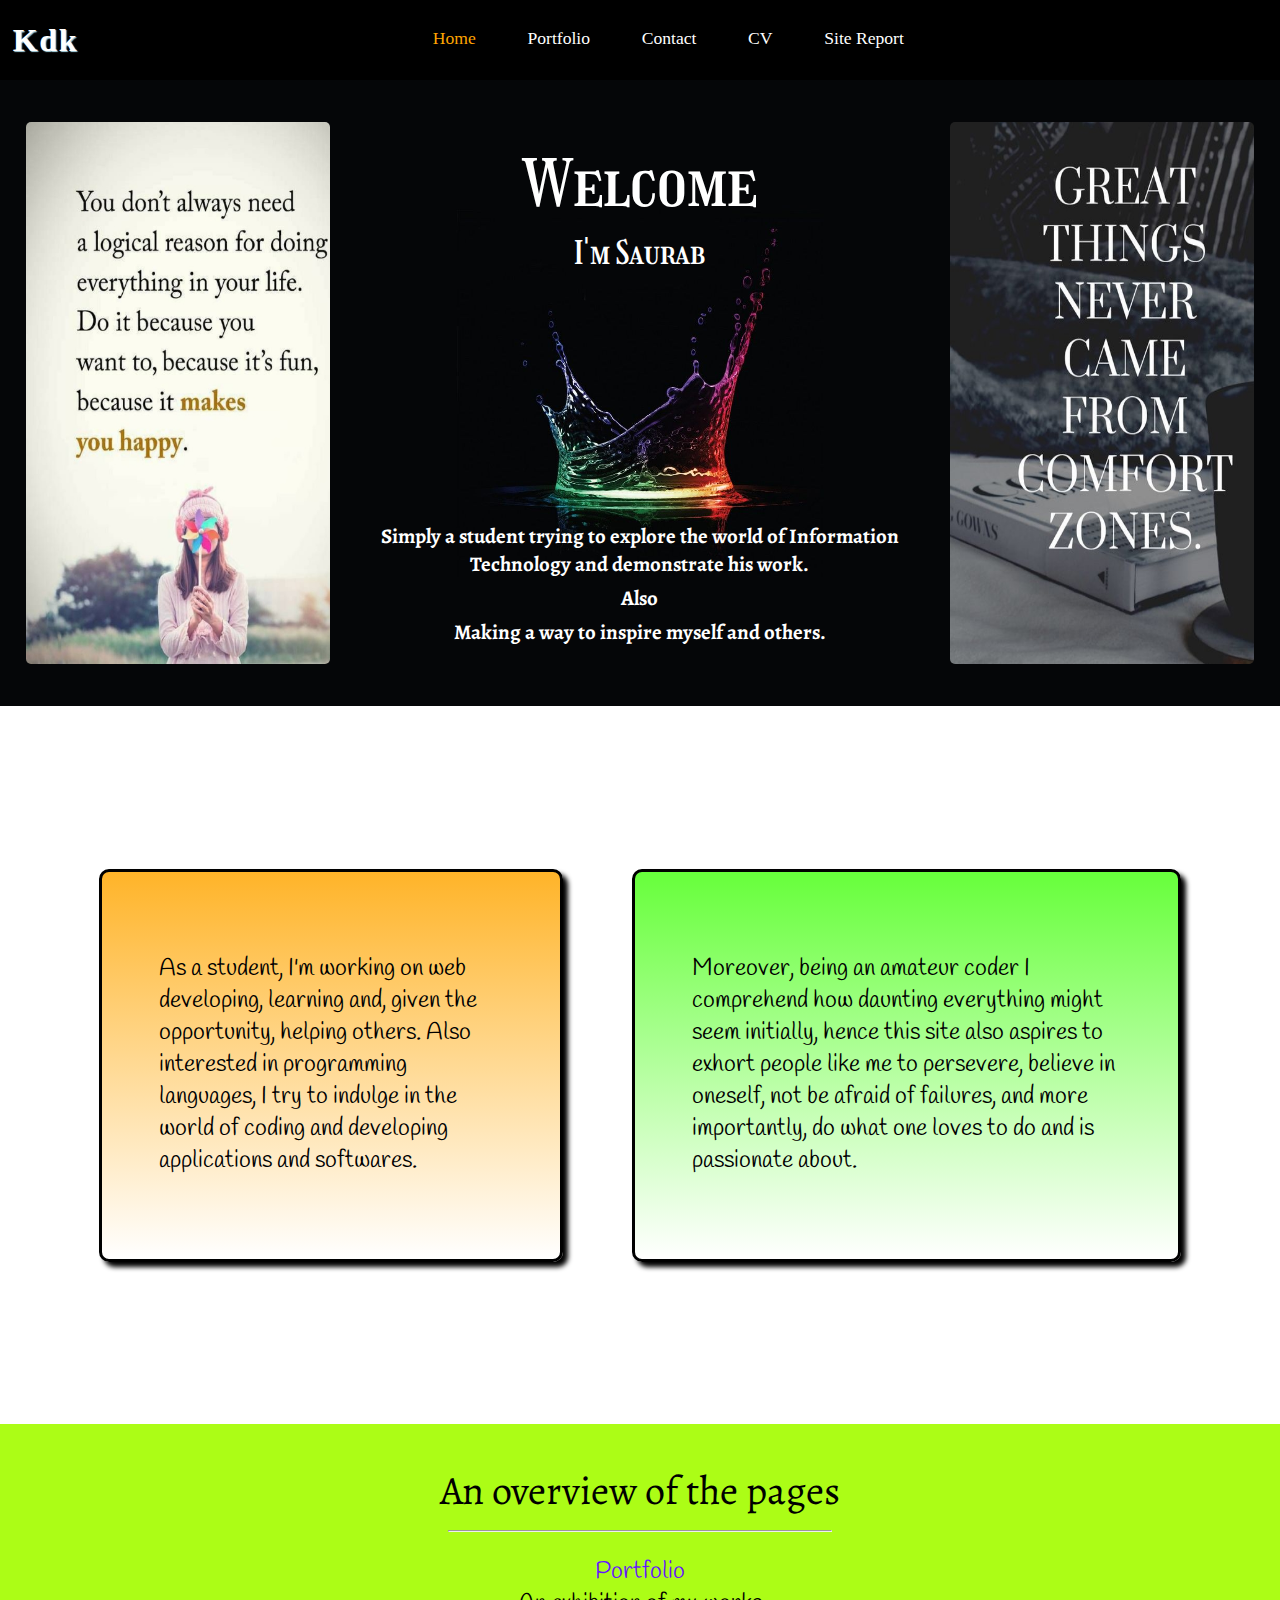
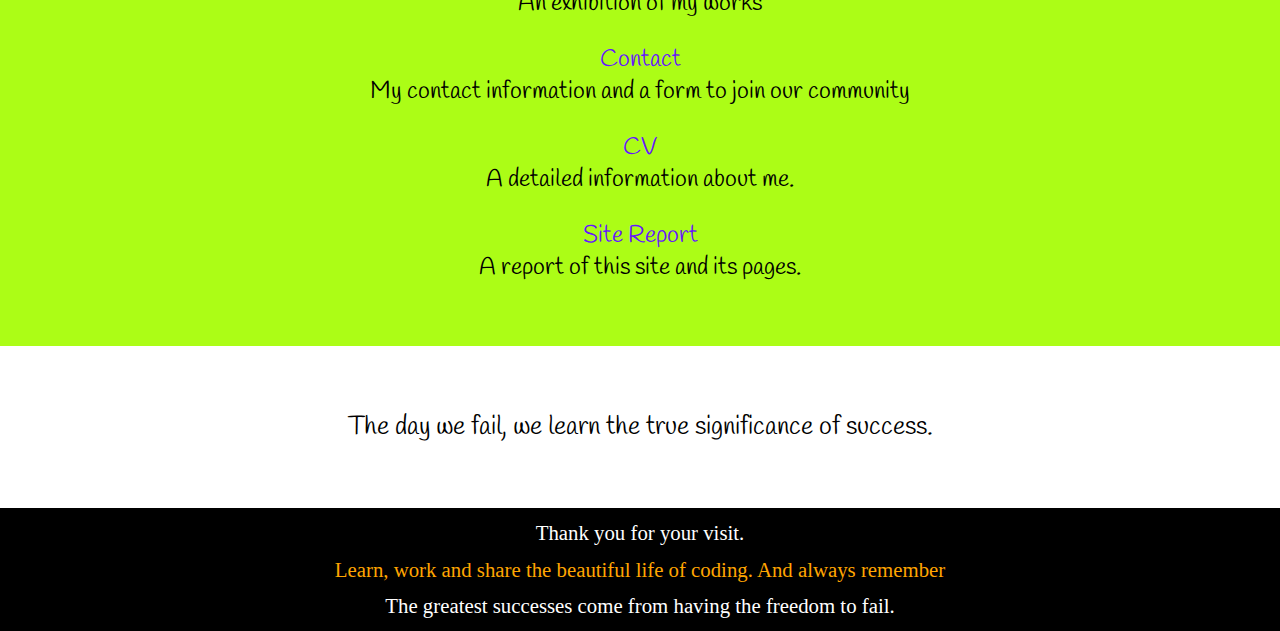
<file: index.html>
<!DOCTYPE html>
<html lang="en">
	<head>
		<title>Home</title>
		<link rel="stylesheet" type="text/css" href="portfolio.css">
		<meta name="viewport" content="width=device-width initial-scale=1.0">
		<link rel="stylesheet" type="text/css" href="https://fonts.googleapis.com/css?family=Girassol">
		<link rel="stylesheet" type="text/css" href="https://fonts.googleapis.com/css?family=Alegreya">
		<link rel="stylesheet" type="text/css" href="https://fonts.googleapis.com/css?family=Handlee">
	</head>
	<body>
		<div class="overalllayout">
			<header>
			
				<!-- Name of the website apparently -->
				<div class="name">
					<p id="name">Kdk</p>
				</div> 
				
				<!-- Navigation box and its responsive view -->
				<input type="checkbox" id="navbox">
				<label for="navbox" class="icon">
					<span></span>
					<span></span>
					<span></span>	
				</label>
				<!-- I learned to use a checkbox for making a hamburger icon as coded above from line 18-22 from a youtube video. -->
				<!-- The video is properly referenced at the end of the site report page. -->
				<nav>
					<ul>
					<li><a class="on" href="index.html">Home</a></li>
					<li><a href="portfolio.html">Portfolio</a></li>
					<li><a href="contact.html">Contact</a></li>
					<li><a href="cv.html">CV</a></li>
					<li  id="bottom"><a href="sitereport.html">Site Report</a></li>
				</ul>
				</nav>

			</header>

			<div class="main">
			
			<!-- Animation on the left hand side -->
			<div class="animationpart1">
				<!-- Reference to the images used as background images are in the report page(in home page section). -->
			</div>
			
			<!-- Texts in between the animations -->
			<div class="welcome">
				<p>Welcome</p>
  				<p>I'm Saurab</p>   
			</div>
			<div class="student">
				<p>Simply a student trying to explore the world of Information Technology and demonstrate his work.</p>  
  				<p>Also</p>
  				<p>Making a way to inspire myself and others.</p>
			</div>
			
			<!-- Animation on the left hand side -->
			<div class="animationpart2">
				<!-- Reference to the images used as background images are in the report page(in home page section). -->
			</div>
			</div>


			<div class="main1">
			
				<!-- Brief bio and also a purpose of the site -->
				<div class="introduction">
				<div class="intro">
					<p>As a student, I'm working on web developing, learning and, given the opportunity, helping others. Also interested in programming languages, I try to indulge in the world of coding and developing applications and softwares.</p>
				</div>
				<div class="intro2">
					<p>Moreover, being an amateur coder I comprehend how daunting everything might seem initially, hence this site also aspires to exhort people like me to persevere, believe in oneself, not be afraid of failures, and more importantly, do what one loves to do and is passionate about.</p>
				</div>
				</div>
				
				<!-- Overview of all the pages  -->
				<div class="overview">
					<p>An overview of the pages</p>
					<hr>
					<p><a href="portfolio.html">Portfolio</a><br>
						An exhibition of my works</p>
					<p><a href="contact.html">Contact</a><br>
						My contact information and a form to join our community</p>
					<p><a href="cv.html">CV</a><br>
						A detailed information about me.</p>
					<p><a href="sitereport.html">Site Report</a><br>
						A report of this site and its pages.</p>
				</div>
				<div class="significance">
					The day we fail, we learn the true significance of success.
				</div>
			</div>

			<footer>
				<p>Thank you for your visit.</p>
				<p>Learn, work and share the beautiful life of coding. And always remember</p>
				<p>The greatest successes come from having the freedom to fail.</p>
			</footer>
		</div>
	</body>
</html>
</file>
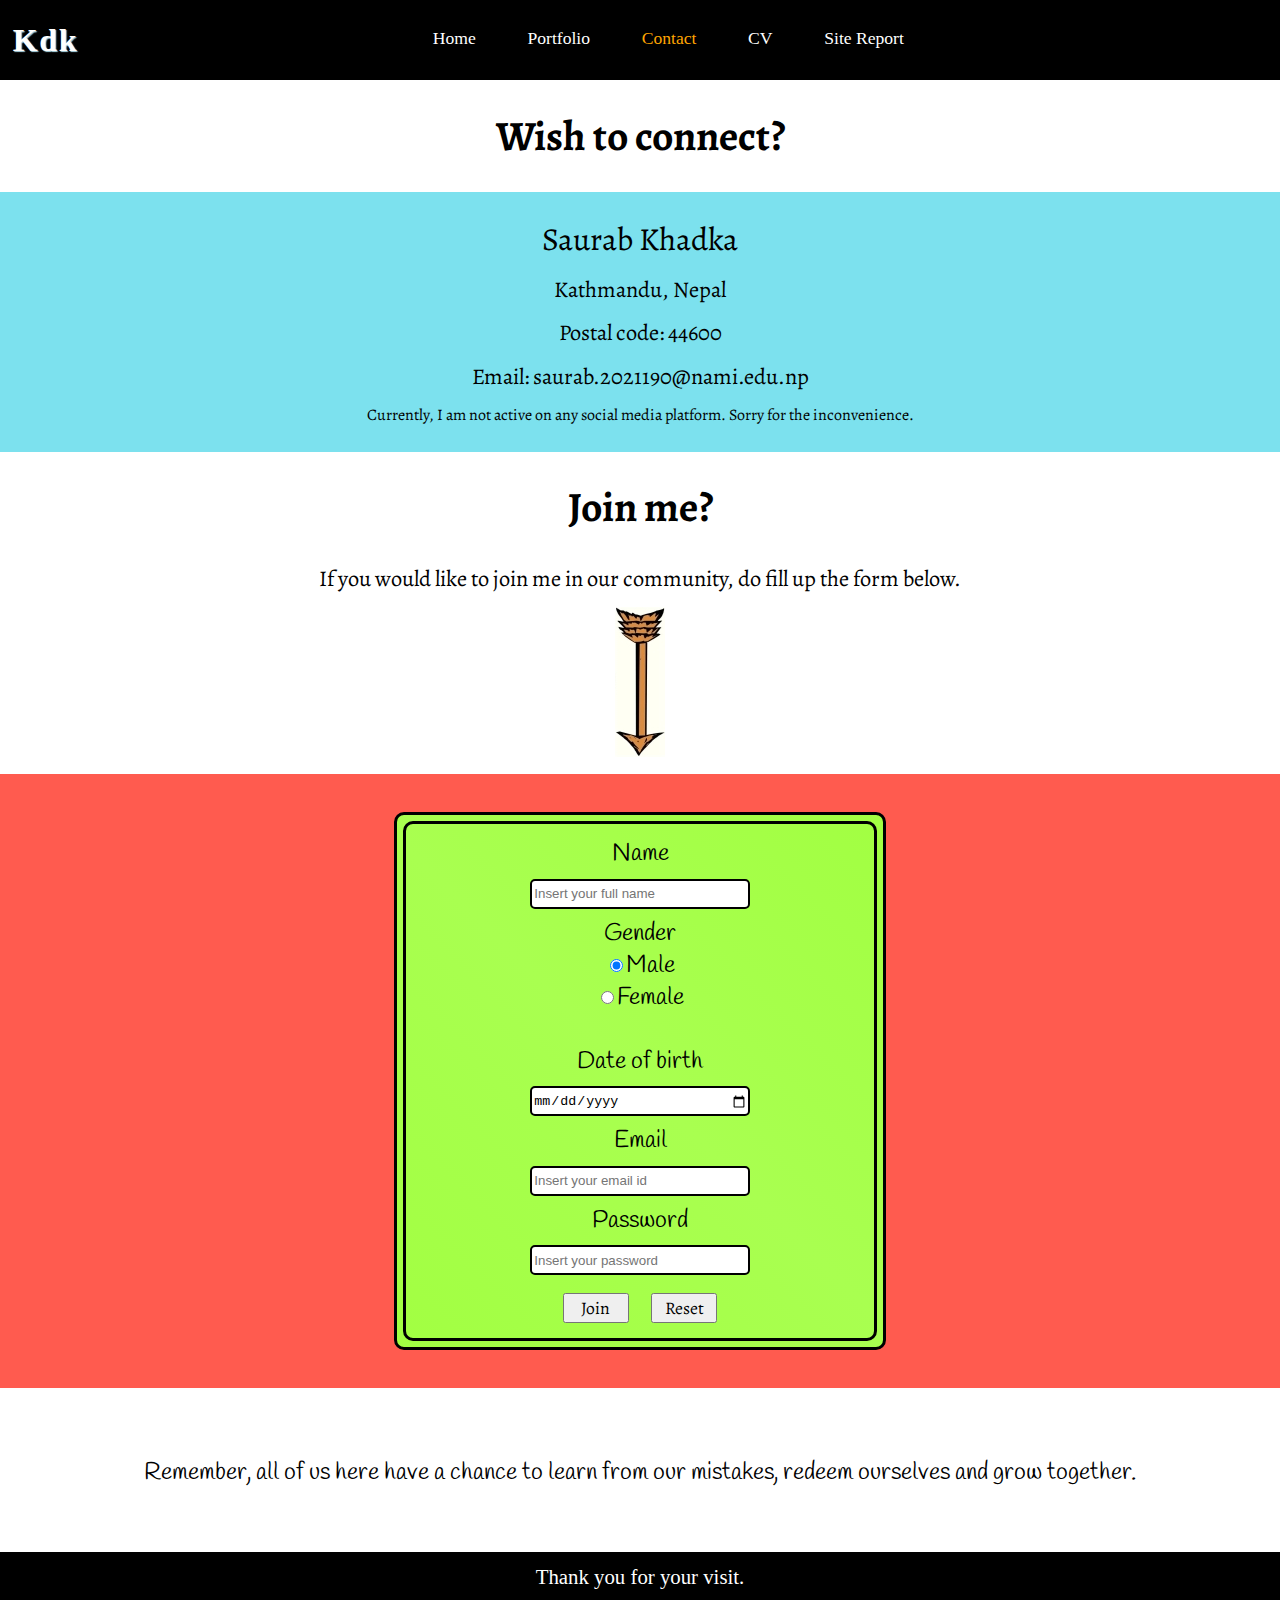
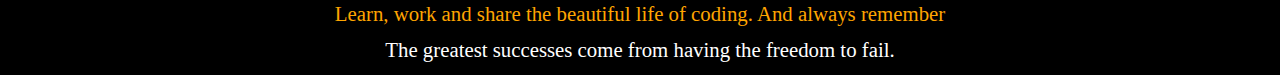
<file: contact.html>
<!DOCTYPE html>
<html lang="en">
	<head>
		<title>Contact</title>
		<link rel="stylesheet" type="text/css" href="portfolio.css">
		<meta name="viewport" content="width=device-width initial-scale=1.0">
		<link rel="stylesheet" type="text/css" href="https://fonts.googleapis.com/css?family=Girassol">
		<link rel="stylesheet" type="text/css" href="https://fonts.googleapis.com/css?family=Alegreya">
		<link rel="stylesheet" type="text/css" href="https://fonts.googleapis.com/css?family=Handlee">
	</head>
	<body>
		<div class="overalllayout">
			<header>
				<div class="name">
					<p id="name">Kdk</p>
				</div> 
				<input type="checkbox" id="navbox">
				<label for="navbox" class="icon">
					<span></span>
					<span></span>
					<span></span>	
				</label>
				<!-- I learned to use a checkbox for making a hamburger icon as coded above from line 18-22 from a youtube video. -->
				<!-- The video is properly referenced at the end of the site report page. -->
				<nav>
					<ul>
						<li><a href="index.html">Home</a></li>
						<li><a href="portfolio.html">Portfolio</a></li>
						<li><a class="on" href="contact.html">Contact</a></li>
						<li><a href="cv.html">CV</a></li>
						<li><a href="sitereport.html">Site Report</a></li>
					</ul>
					</nav>
			</header>
			<div class="contactmain">
				<div class="connect">
					<h1>Wish to connect?</h1>
				</div>
				
				<!-- Contact information section -->
				<div class="contactinfo">
					<p id="myname">Saurab Khadka</p>
					<p>Kathmandu, Nepal</p>
					<p>Postal code: 44600</p>
					<p>Email: saurab.2021190@nami.edu.np</p>
					<p id="inactive">Currently, I am not active on any social media platform. Sorry for the inconvenience.</p>
				</div>
				
				<!-- Form section -->
				<div class="wholeform">
					<div class="join">
						<h1>Join me?</h1>
					</div>
					<p>If you would like to join me in our community, do fill up the form below.</p>
					<img src="arrow.jpg" id="arrow" alt="Arrow downward">
					<!-- GOGRAPH. Vector Stock - Arrow. Clipart Illustration gg65689666 - GoGraph. Available at: <https://www.gograph.com/clipart/arrow-gg65689666.html> -->
					<!-- Reference to the image is in the report page(in contact page section). -->
					
					<div class="formdiv">
						<div class="form">
							<form action="https://mail.google.com/mail/u/0/#inbox" method="post">
								Name<br>
								<input type="text" name="name" placeholder="Insert your full name" required>
							<br>							
								Gender<br>
								<input type="radio" name="gender" value="male" checked>Male<br>
								<input type="radio" name="gender" value="female">Female<br>
							<br>
								Date of birth<br>
								<input type="date" name="date" required>
							<br>							
								Email<br>
								<input type="email" name="email" placeholder="Insert your email id" required>
							<br>
								Password<br>
								<input type="password" name="pass" placeholder="Insert your password" required>
							<br>
							<input type="submit" value="Join">
							<input type="reset" value="Reset">
							</form>
						</div>
					</div>
				</div>
			</div>
			<div class="contactmain2">
				<p>Remember, all of us here have a chance to learn from our mistakes, redeem ourselves and grow together.</p>
			</div>
				<footer>
					<p>Thank you for your visit.</p>
					<p>Learn, work and share the beautiful life of coding. And always remember</p>
					<p>The greatest successes come from having the freedom to fail.</p>
				</footer>
		</div>
	</body>
</html>
</file>
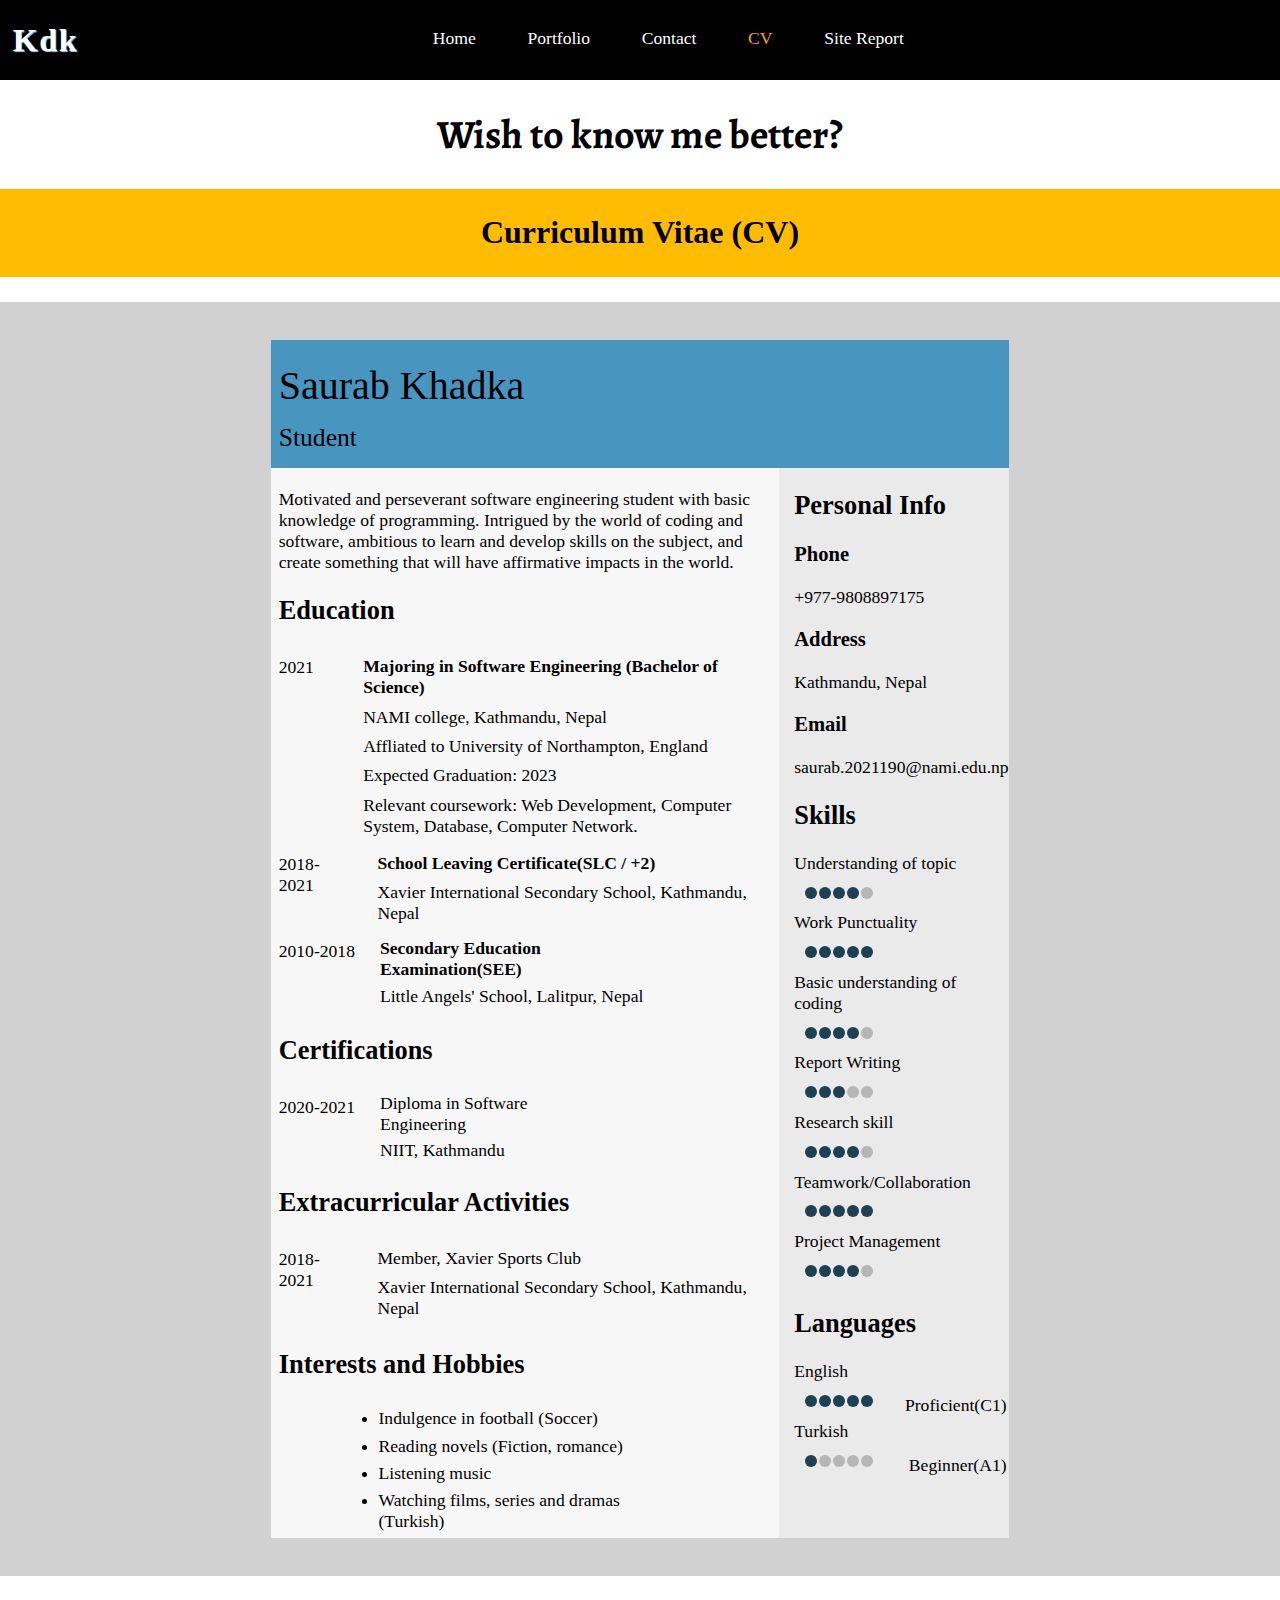
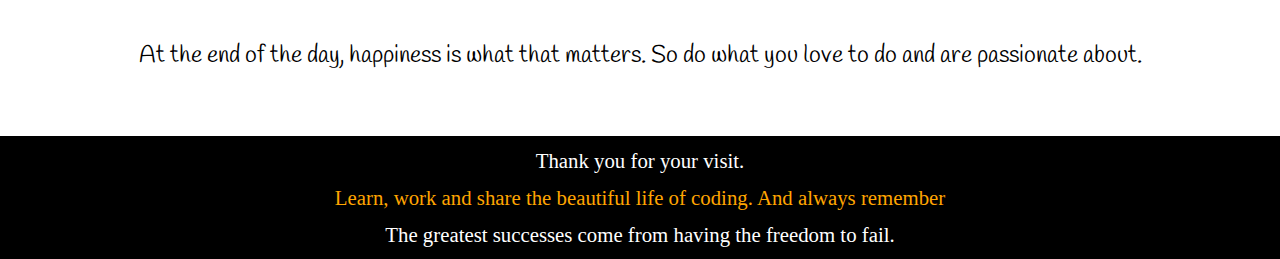
<file: cv.html>
<!DOCTYPE html>
<html lang="en">
	<head>
		<title>CV</title>
		<link rel="stylesheet" type="text/css" href="portfolio.css">
		<meta name="viewport" content="width=device-width initial-scale=1.0">
		<link rel="stylesheet" type="text/css" href="https://fonts.googleapis.com/css?family=Girassol">
		<link rel="stylesheet" type="text/css" href="https://fonts.googleapis.com/css?family=Alegreya">
		<link rel="stylesheet" type="text/css" href="https://fonts.googleapis.com/css?family=Handlee">
	</head>
	<body>
	<div class="overalllayout">
			<header>
				<div class="name">
					<p id="name">Kdk</p>
				</div> 
				<input type="checkbox" id="navbox">
				<label for="navbox" class="icon">
					<span></span>
					<span></span>
					<span></span>	
					<!-- I learned to use a checkbox for making a hamburger icon as coded above from line 18-22 from a youtube video. -->
					<!-- The video is properly referenced at the end of the site report page. -->
				</label>
				<nav>
					<ul>
					<li><a href="index.html">Home</a></li>
					<li><a href="portfolio.html">Portfolio</a></li>
					<li><a href="contact.html">Contact</a></li>
					<li><a class="on" href="cv.html">CV</a></li>
					<li><a href="sitereport.html">Site Report</a></li>
				</ul>
				</nav>
			</header>
			<div class="cvmain">
				<h1>Wish to know me better?</h1>
				<h1>Curriculum Vitae (CV)</h1>
				<div class="completecv">
					<div class="wholecv">
					<!-- Head section of the CV -->
						<div class="headofcv">
							<p>Saurab Khadka</p>
							<p>Student</p>
						</div>
						
						<!-- Body section of the CV -->
						<div class="bodyofcv">
						
							<!-- Left side of the CV  -->
							<div class="leftside">
								<div class="lside">
									<p>Motivated and perseverant software engineering student with basic knowledge of programming. 
									Intrigued by the world of coding and software, ambitious to learn and develop skills on the subject,
									and create something that will have affirmative impacts in the world.</p>    
								</div>
								
								<!-- Education section -->
								<div class="lside">
									<h2>Education</h2>
									<div class="college">
										<div class="date">
											2021&nbsp; &nbsp; &nbsp; &nbsp; &nbsp; &nbsp; &nbsp;
										</div>
										<div class="academics">
											<p class="subject">Majoring in Software Engineering (Bachelor of Science)</p>
											<p>NAMI college, Kathmandu, Nepal</p>
											<p>Affliated to University of Northampton, England</p>
											<p>Expected Graduation: 2023</p>
											<p>Relevant coursework: Web Development, Computer System, Database, Computer Network.</p>
										</div>
									</div>
									<div class="highschool">
										<div class="date">
											2018-2021
										</div>
										<div class="academics">
											<p class="subject">School Leaving Certificate(SLC / +2)</p>
											<p>Xavier International Secondary School, Kathmandu, Nepal</p>
										</div>
									</div>
									<div class="school">
										<div class="date">
											2010-2018
										</div>
										<div class="academics">
											<p class="subject">Secondary Education Examination(SEE)</p>
											<p>Little Angels' School, Lalitpur, Nepal</p>
										</div>
									</div>
								</div>
								
								<!-- Certifications section -->
								<div class="lside">
									<h2>Certifications</h2>
									<div class="certification">
										<div class="date">
											2020-2021
										</div>
										<div class="certificate">
											<p>Diploma in Software Engineering</p>
											<p>NIIT, Kathmandu</p>
										</div>
									</div>
								</div>
								
								<!-- Extracurricular section -->
								<div class="lside">
									<h2>Extracurricular Activities</h2>
									<div class="extracurricular">
										<div class="date">
											2018-2021
										</div>
										<div class="activities">
											<p>Member, Xavier Sports Club</p>
											<p>Xavier International Secondary School, Kathmandu, Nepal</p>
										</div>
									</div>
								</div>
								
								<!-- Interests and hobbies section -->
								<div class="lside">
									<h2>Interests and Hobbies</h2>
									<div class="interests">
										<div class="date">
											&nbsp; &nbsp; &nbsp; &nbsp; &nbsp; &nbsp; &nbsp; &nbsp; &nbsp; 
										</div>
										<div class="details">
											<ul>
												<li><p>Indulgence in football (Soccer)</p></li>
												<li><p>Reading novels (Fiction, romance)</p></li>
												<li><p>Listening music</p></li>
												<li><p>Watching films, series and dramas (Turkish)</p></li>
											</ul>
										</div>
									</div>
								</div>
							</div>
							
							<!-- Right side of the CV -->
							<div class="rightside">
								<div class="rside">
									<h2>Personal Info</h2>
									<h3>Phone</h3>
									<p>+977-9808897175</p>
									<h3>Address</h3>
									<p>Kathmandu, Nepal</p>
									<h3>Email</h3>
									<p>saurab.2021190@nami.edu.np</p>
								</div>
								
								<!-- Skills section -->
								<div class="rside">
									<h2>Skills</h2>
									<p>Understanding of topic</p>
									<div class="rating">
									<div class="mark"></div>
									<div class="mark"></div>
									<div class="mark"></div>
									<div class="mark"></div>
									<div class="unmark"></div>
									</div>
									<p>Work Punctuality</p>
									<div class="rating">
									<div class="mark"></div>
									<div class="mark"></div>
									<div class="mark"></div>
									<div class="mark"></div>
									<div class="mark"></div>
									</div>
									<p>Basic understanding of coding</p>
									<div class="rating">
									<div class="mark"></div>
									<div class="mark"></div>
									<div class="mark"></div>
									<div class="mark"></div>
									<div class="unmark"></div>
									</div>
									<p>Report Writing</p>
									<div class="rating">
									<div class="mark"></div>
									<div class="mark"></div>
									<div class="mark"></div>
									<div class="unmark"></div>
									<div class="unmark"></div>
									</div>
									<p>Research skill</p>
									<div class="rating">
									<div class="mark"></div>
									<div class="mark"></div>
									<div class="mark"></div>
									<div class="mark"></div>
									<div class="unmark"></div>
									</div>
									<p>Teamwork/Collaboration</p>
									<div class="rating">
									<div class="mark"></div>
									<div class="mark"></div>
									<div class="mark"></div>
									<div class="mark"></div>
									<div class="mark"></div>
									</div>
									<p>Project Management</p>
									<div class="rating">
									<div class="mark"></div>
									<div class="mark"></div>
									<div class="mark"></div>
									<div class="mark"></div>
									<div class="unmark"></div>
									</div>
								</div>
								
								<!-- Language section -->
								<div class="rside">
									<h2>Languages</h2>
									<p>English</p>
									<div class="rating">
									<div class="mark"></div>
									<div class="mark"></div>
									<div class="mark"></div>
									<div class="mark"></div>
									<div class="mark"></div>
									<span>Proficient(C1)</span>
									</div>
									<p>Turkish</p>
									<div class="rating">
									<div class="mark"></div>
									<div class="unmark"></div>
									<div class="unmark"></div>
									<div class="unmark"></div>
									<div class="unmark"></div>
									<span>Beginner(A1)</span>
									</div>
								</div>
							</div>
						</div>
					</div>
				</div>
			</div>
			<div class="cvmain1">
				<p>At the end of the day, happiness is what that matters. So do what you love to do and are passionate about.</p>	
			</div>
			<footer>
				<p>Thank you for your visit.</p>
				<p>Learn, work and share the beautiful life of coding. And always remember</p>
				<p>The greatest successes come from having the freedom to fail.</p>
			</footer>
			</div>
	</body>
</html>
</file>
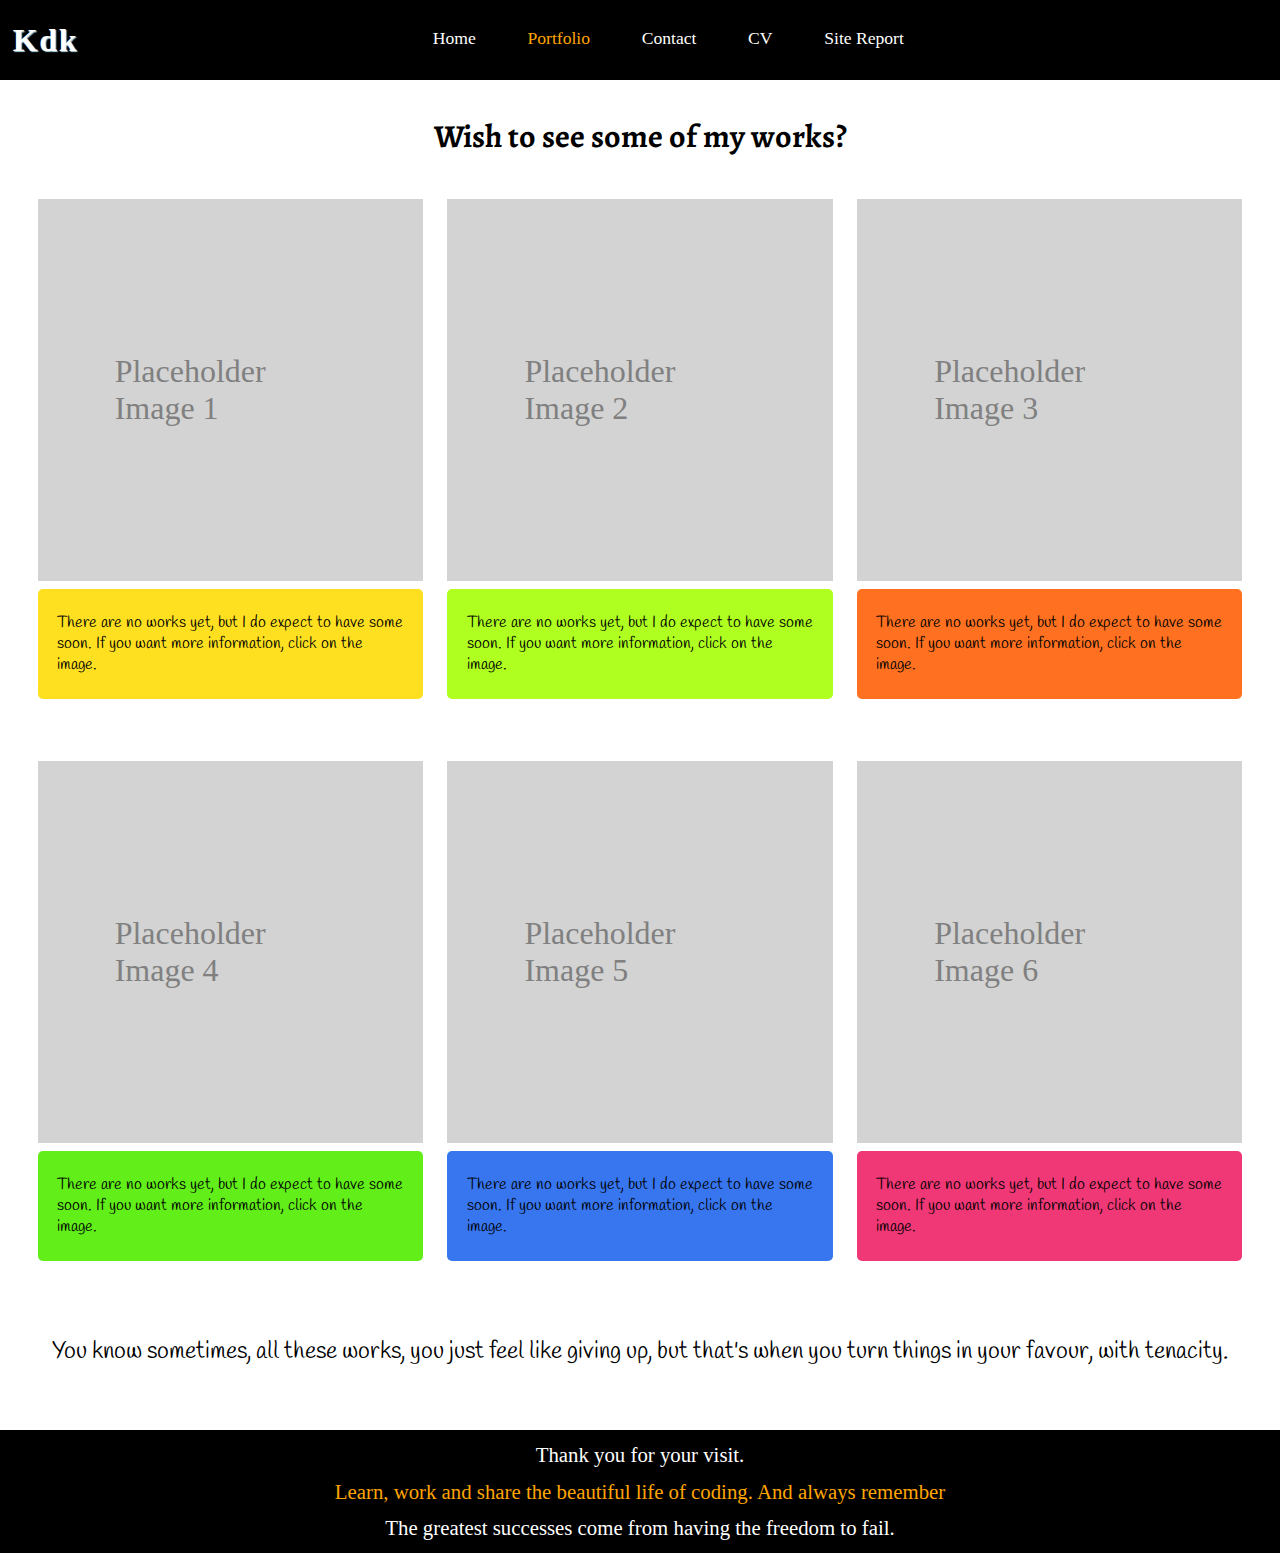
<file: portfolio.html>
<!DOCTYPE html>
<html lang="en">
	<head>
		<title>Portfolio</title>
		<link rel="stylesheet" type="text/css" href="portfolio.css">
		<meta name="viewport" content="width=device-width initial-scale=1.0">
		<link rel="stylesheet" type="text/css" href="https://fonts.googleapis.com/css?family=Girassol">
		<link rel="stylesheet" type="text/css" href="https://fonts.googleapis.com/css?family=Alegreya">
		<link rel="stylesheet" type="text/css" href="https://fonts.googleapis.com/css?family=Handlee">
	</head>
	<body>
		<div class="overalllayout">
			<header>
				<div class="name">
					<p id="name">Kdk</p>
				</div> 
				<input type="checkbox" id="navbox">
				<label for="navbox" class="icon">
					<span></span>
					<span></span>
					<span></span>	
				</label>
				<!-- I learned to use a checkbox for making a hamburger icon as coded above from line 18-22 from a youtube video. -->
				<!-- The video is properly referenced at the end of the site report page. -->
				<nav>
					<ul>
					<li><a href="index.html">Home</a></li>
					<li><a class="on" href="portfolio.html">Portfolio</a></li>
					<li><a href="contact.html">Contact</a></li>
					<li><a href="cv.html">CV</a></li>
					<li><a href="sitereport.html">Site Report</a></li>
				</ul>
				</nav>
			</header>
			<div class="portfoliomain">
				<div class="title">
					<h1>Wish to see some of my works?</h1> 
				</div>
				
				<!-- First line of placeholder images -->
				<div class="firstline">
				
					<!-- Placeholder image 1 -->
					<div class="placeholder1">
						<a href="#"><div class="placeholderimg">
						<span>Placeholder Image 1</span>
						</div></a>
						<div>
							<p>There are no works yet, but I do expect to have some soon. If you want more information, click on the image.</p>
						</div>
					</div>
					
					<!-- Placeholder image 2 -->
					<div class="placeholder2">
						<a href="#"><div class="placeholderimg">
							<span>Placeholder Image 2</span>
						</div></a>
						<div>
							<p>There are no works yet, but I do expect to have some soon. If you want more information, click on the image.</p>
						</div>
					</div>
					
					<!-- Placeholder image 3 -->
					<div class="placeholder3">
						<a href="#"><div class="placeholderimg">
							<span>Placeholder Image 3</span>
						</div></a>
						<div>
							<p>There are no works yet, but I do expect to have some soon. If you want more information, click on the image.</p>
						</div>
					</div>
				</div>
				
				<!-- Second line of placeholder images -->
				<div class="secondline">
				
					<!-- Placeholder image 4 -->
					<div class="placeholder4">
						<a href="#"><div class="placeholderimg">
						<span>Placeholder Image 4</span>
						</div></a>
						<div>
							<p>There are no works yet, but I do expect to have some soon. If you want more information, click on the image.</p>
						</div>
					</div>
					
					<!-- Placeholder image 5 -->
					<div class="placeholder5">
						<a href="#"><div class="placeholderimg">
							<span>Placeholder Image 5</span>
						</div></a>
						<div>
							<p>There are no works yet, but I do expect to have some soon. If you want more information, click on the image.</p>
						</div>
					</div>
					
					<!-- Placeholder image 6 -->
					<div class="placeholder6">
						<a href="#"><div class="placeholderimg">
							<span>Placeholder Image 6</span>
						</div></a>
						<div>
							<p>There are no works yet, but I do expect to have some soon. If you want more information, click on the image.</p>
						</div>
					</div>
				</div>
			</div>
			<div class="portfoliomain2">
					<p>You know sometimes, all these works, you just feel like giving up, but that's when you turn things in your favour, with tenacity.</p>
			</div>
			<footer>
				<p>Thank you for your visit.</p>
				<p>Learn, work and share the beautiful life of coding. And always remember</p>
				<p>The greatest successes come from having the freedom to fail.</p>
			</footer>
			</div>
	</body>
</html>
</file>
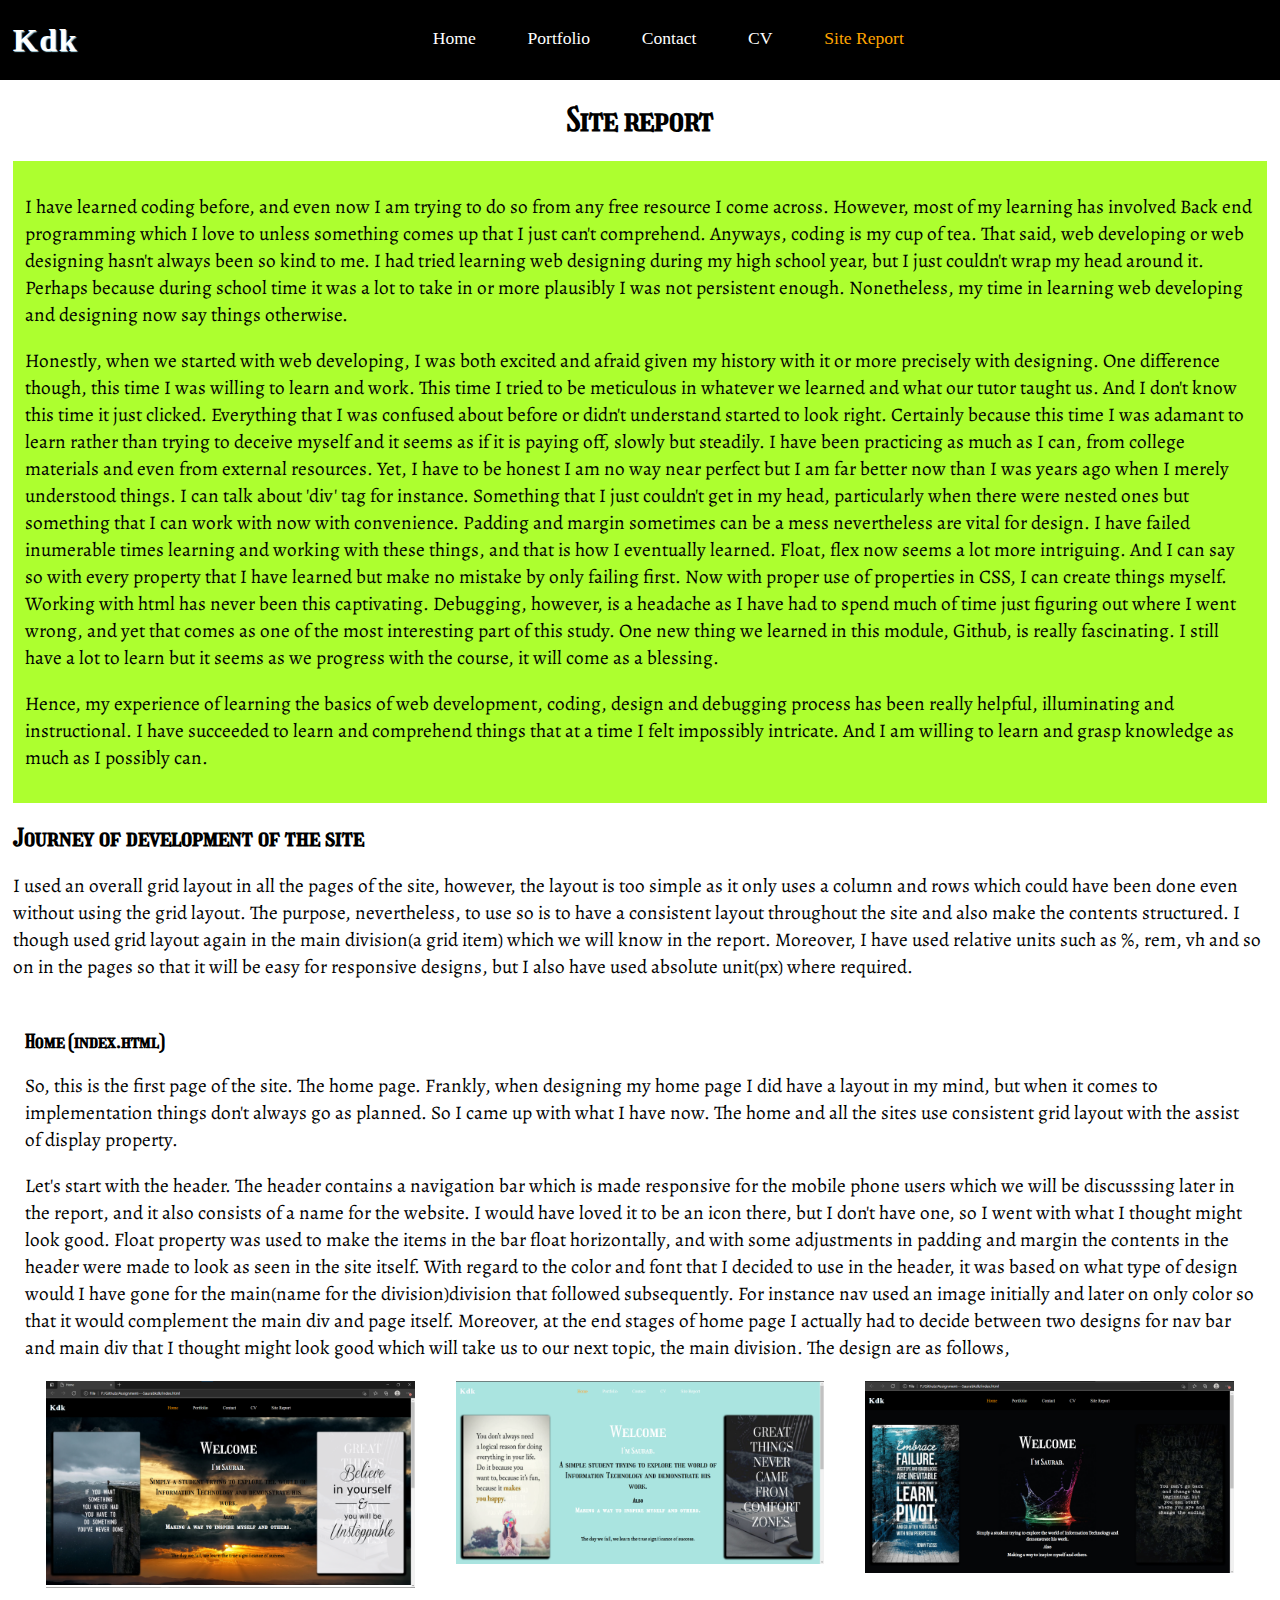
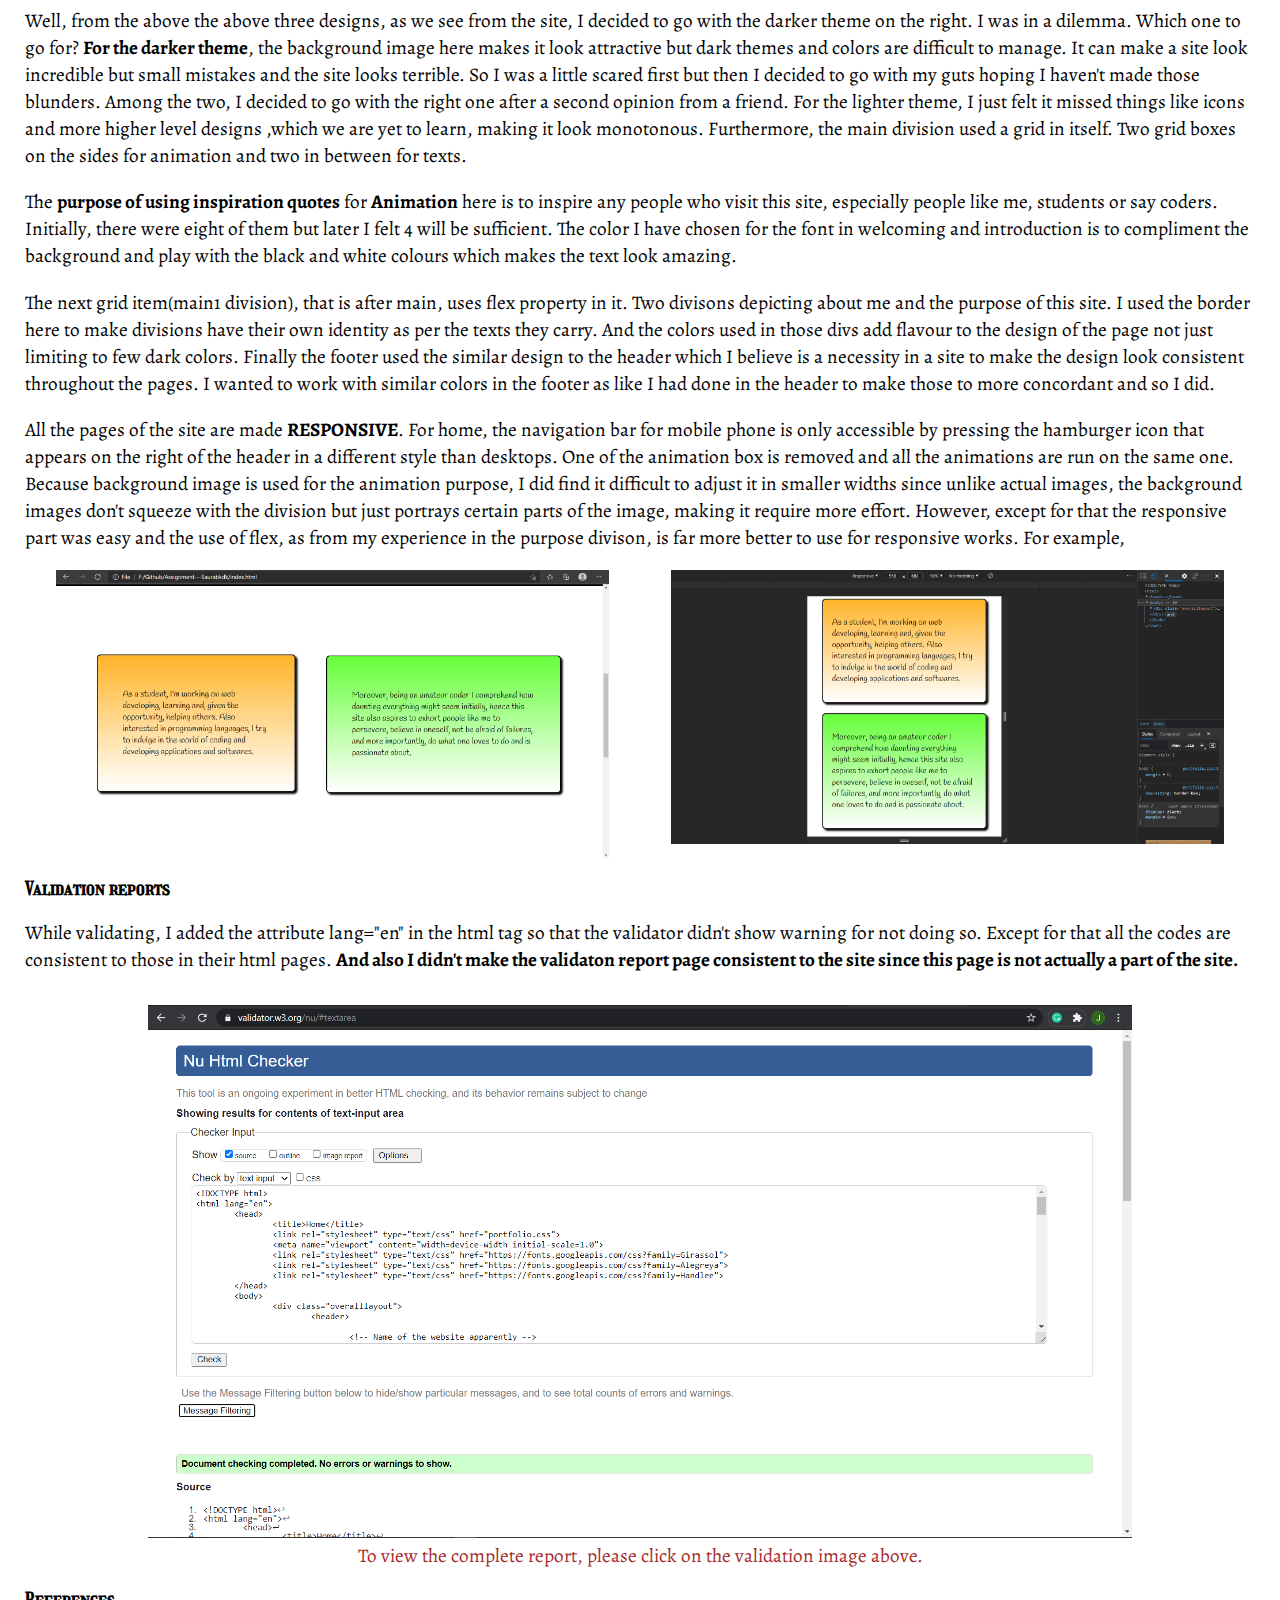
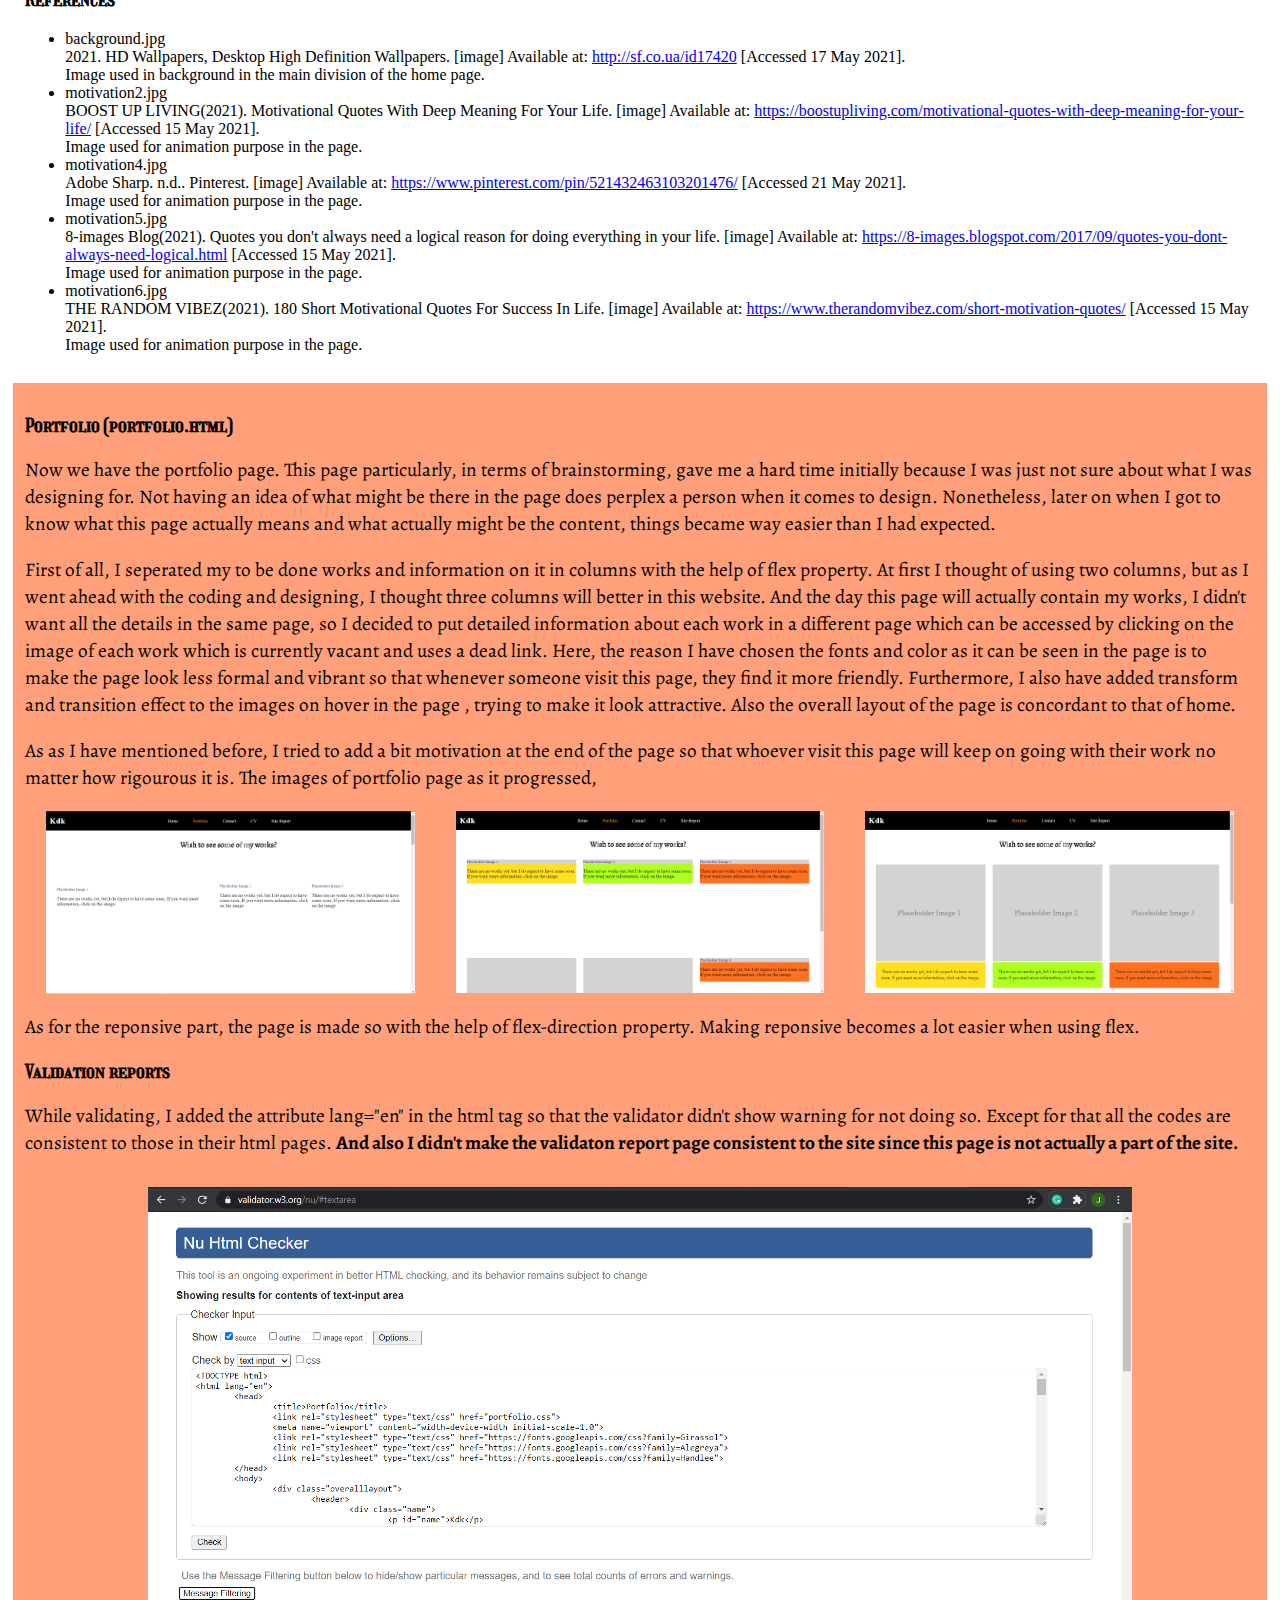
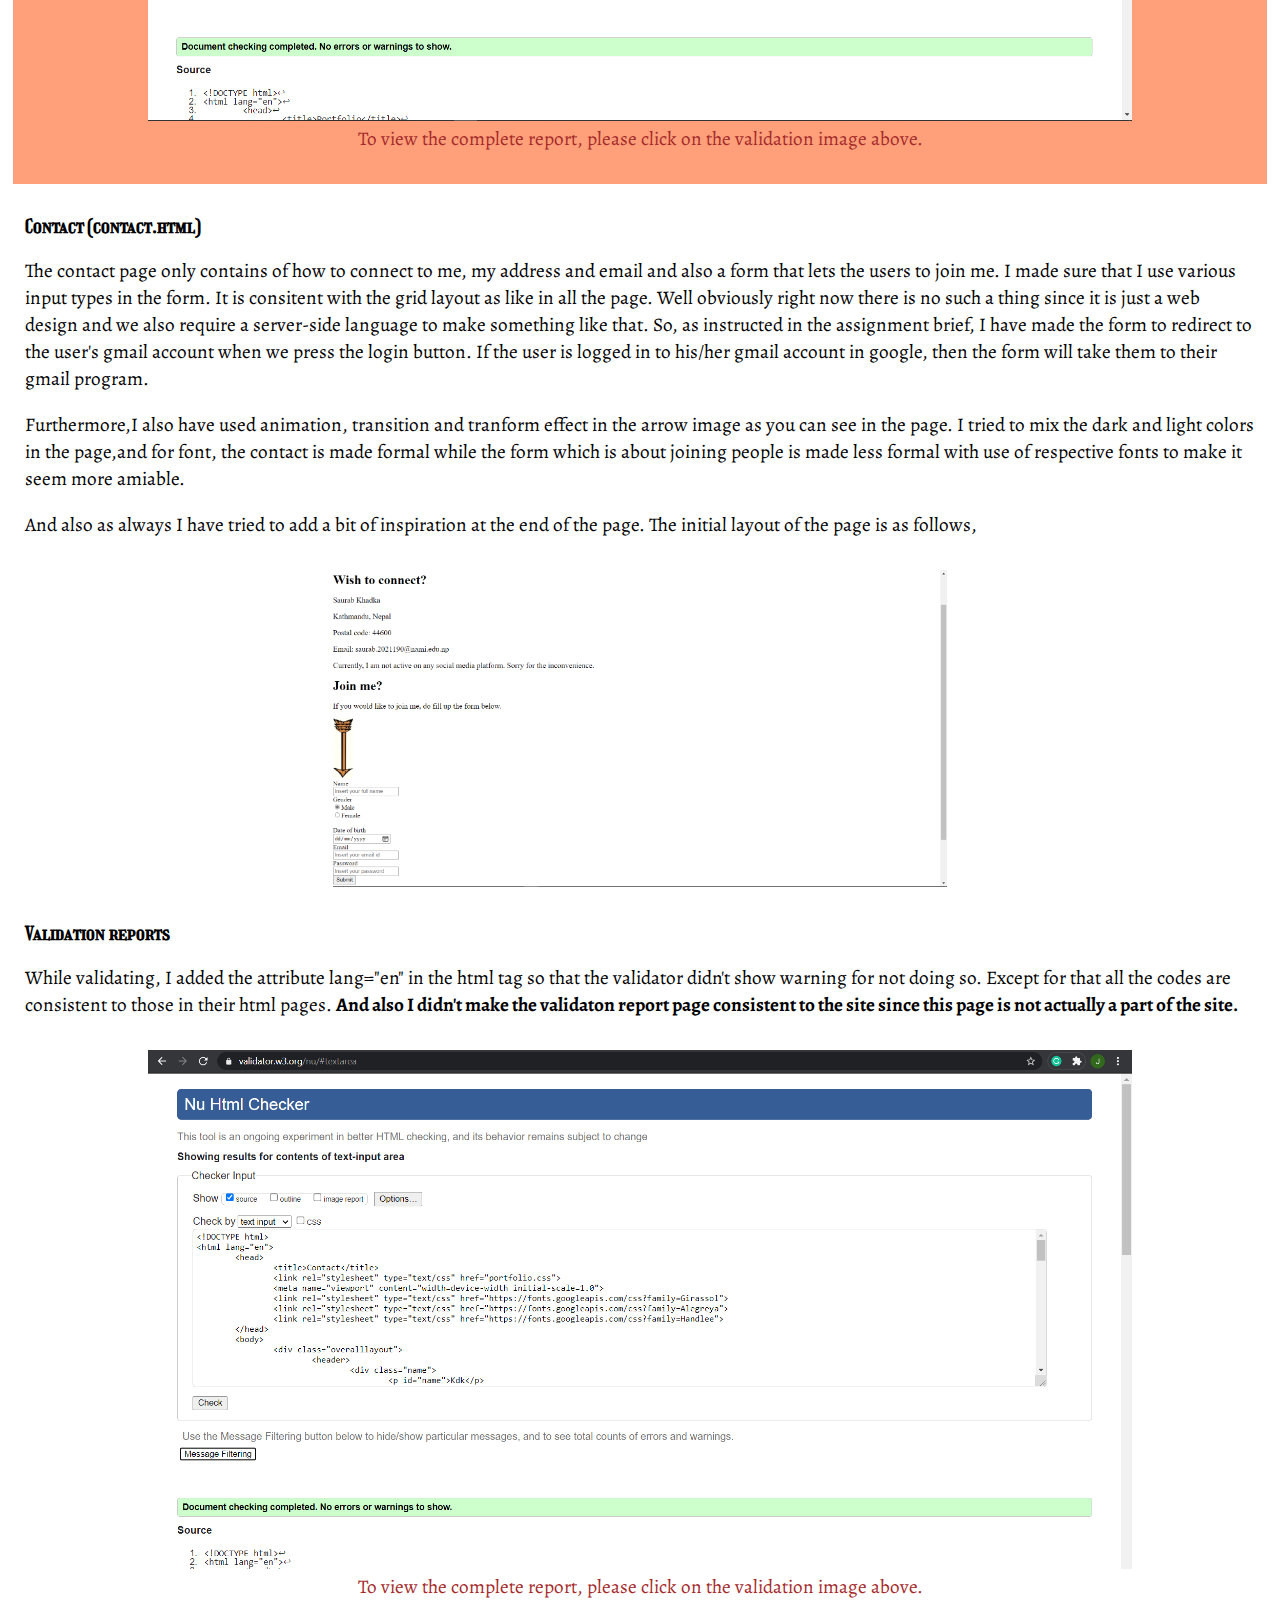
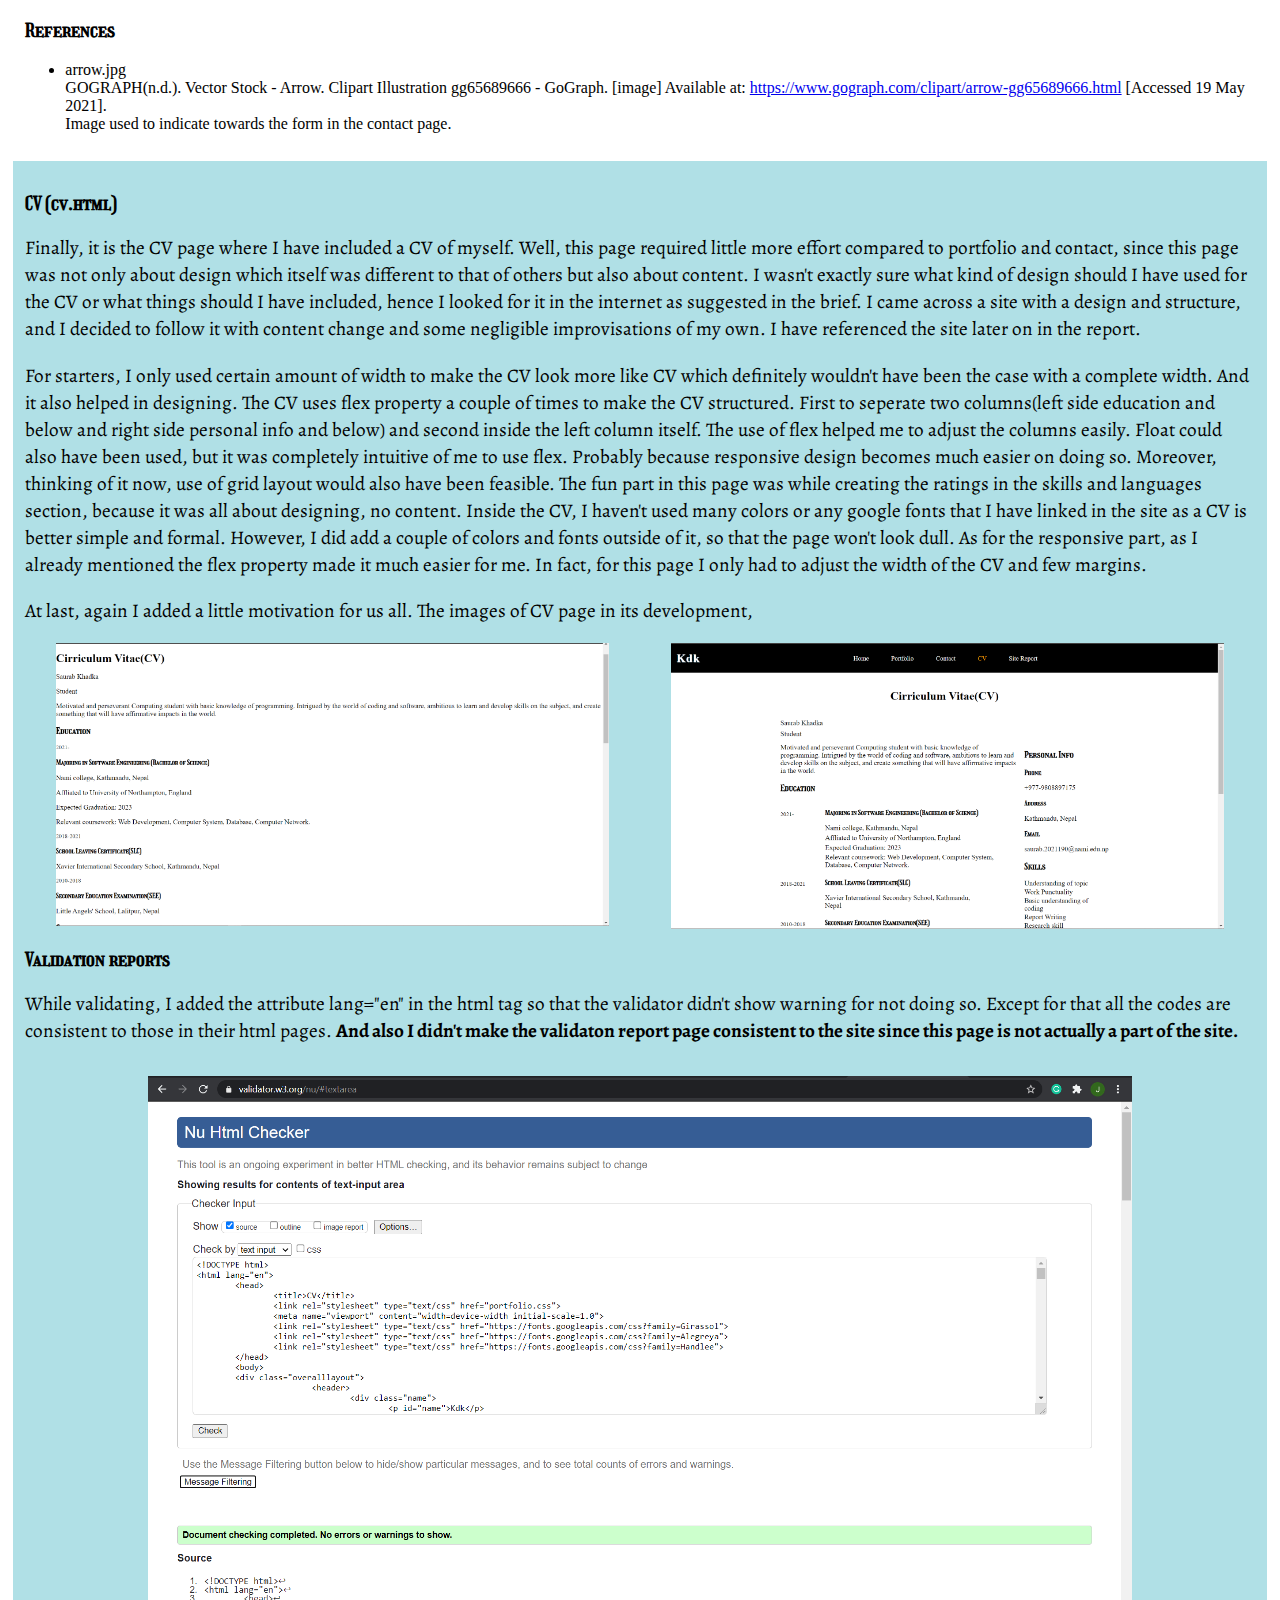
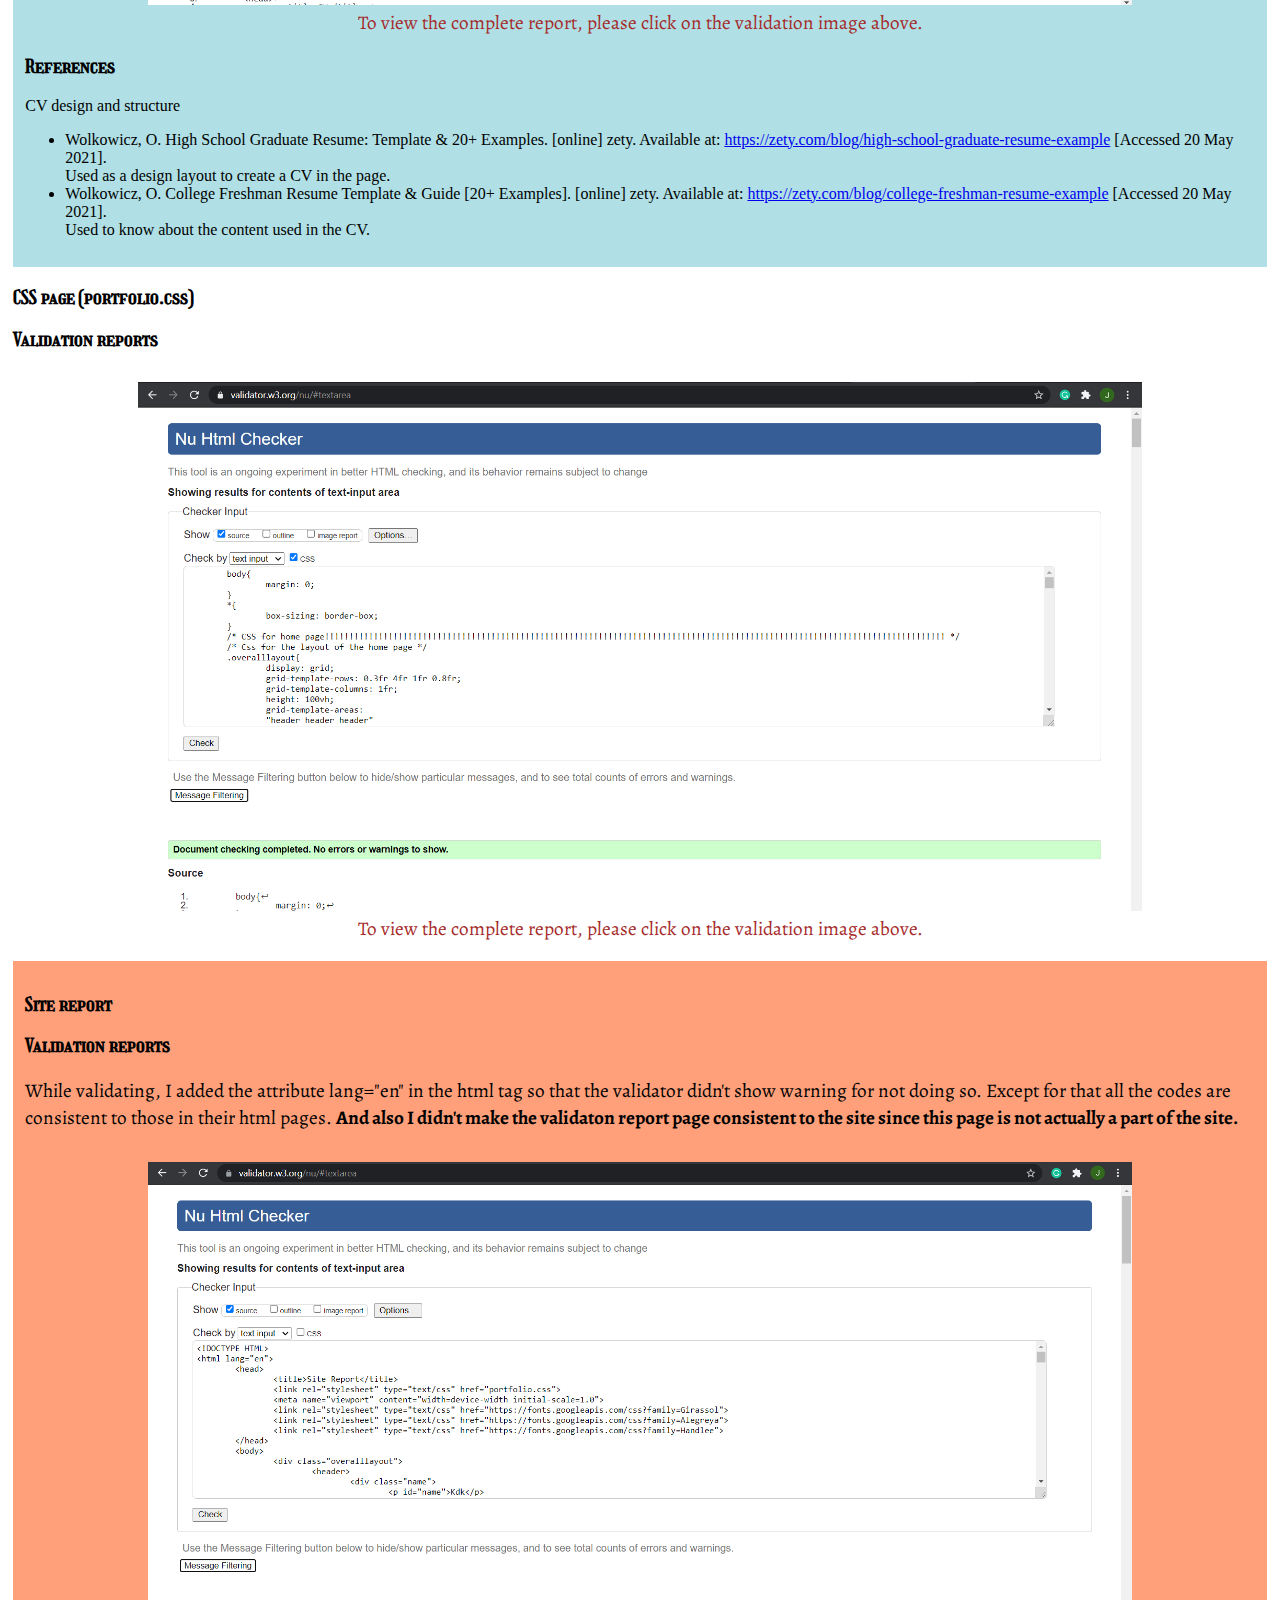
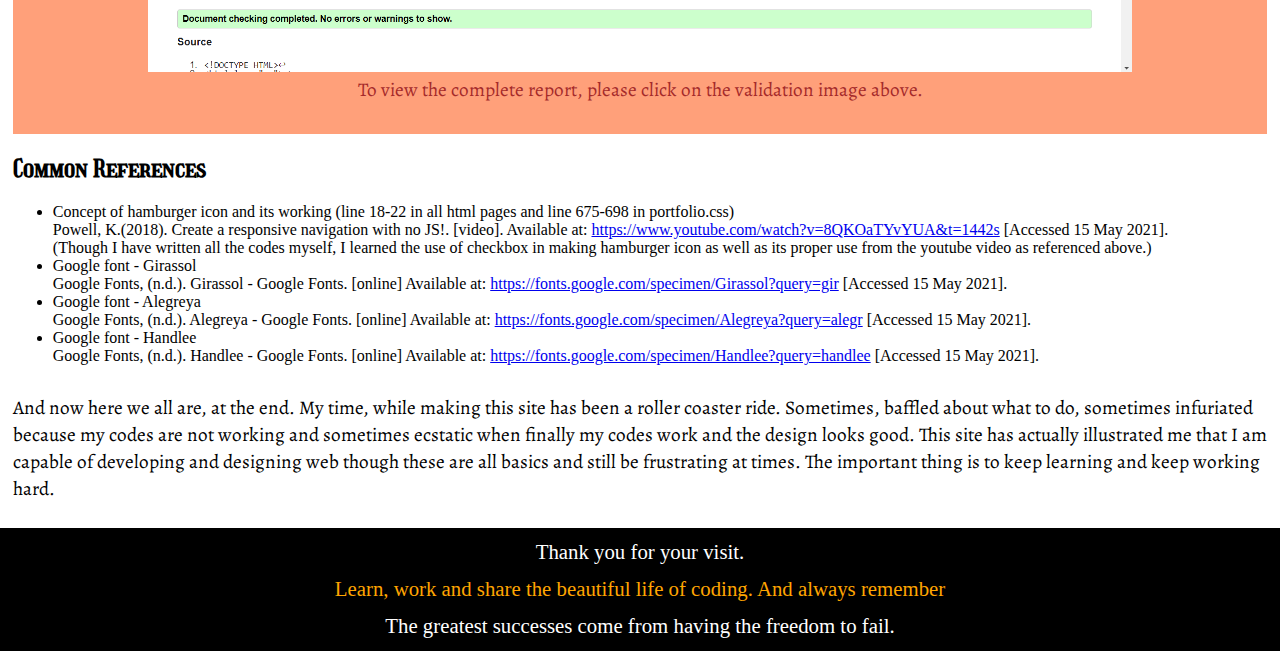
<file: sitereport.html>
<!DOCTYPE HTML>
<html lang="en">
	<head>
		<title>Site Report</title>
		<link rel="stylesheet" type="text/css" href="portfolio.css">
		<meta name="viewport" content="width=device-width initial-scale=1.0">
		<link rel="stylesheet" type="text/css" href="https://fonts.googleapis.com/css?family=Girassol">
		<link rel="stylesheet" type="text/css" href="https://fonts.googleapis.com/css?family=Alegreya">
		<link rel="stylesheet" type="text/css" href="https://fonts.googleapis.com/css?family=Handlee">
	</head>
	<body>
		<div class="overalllayout">
			<header>
				<div class="name">
					<p id="name">Kdk</p>
				</div> 
				<input type="checkbox" id="navbox">
				<label for="navbox" class="icon">
					<span></span>
					<span></span>
					<span></span>	
				</label>
				<!-- I learned to use a checkbox for making a hamburger icon as coded above from line 18-22 from a youtube video. -->
				<!-- The video is properly referenced at the end of the site report page. -->
				<nav>
					<ul>
					<li><a href="index.html">Home</a></li>
					<li><a href="portfolio.html">Portfolio</a></li>
					<li><a href="contact.html">Contact</a></li>
					<li><a href="cv.html">CV</a></li>
					<li><a class="on" href="sitereport.html">Site Report</a></li>
				</ul>
				</nav>

			</header>


			<div class="reportmain">
				<h1>Site report</h1>
			
			<!-- The reflective discussion of the module and experience throughout -->
				<div class="modulereview"> 
					<p>I have learned coding before, and even now I am trying to do so from any free resource I come across. However, most of my learning has involved Back end programming which I love to unless something comes up that I just can't comprehend. Anyways, coding is my cup of tea. That said, web developing or web designing hasn't always been so kind to me. I had tried learning web designing during my high school year, but I just couldn't wrap my head around it. Perhaps because during school time it was a lot to take in or more plausibly I was not persistent enough. Nonetheless, my time in learning web developing and designing now say things otherwise.</p>

					<p>Honestly, when we started with web developing, I was both excited and afraid given my history with it or more precisely with designing. One difference though, this time I was willing to learn and work. This time I tried to be meticulous in whatever we learned and what our tutor taught us. And I don't know this time it just clicked. Everything that I was confused about before or didn't understand started to look right. Certainly because this time I was adamant to learn rather than trying to deceive myself and it seems as if it is paying off, slowly but steadily. I have been practicing as much as I can, from college materials and even from external resources. Yet, I have to be honest I am no way near perfect but I am far better now than I was years ago when I merely understood things. I can talk about 'div' tag for instance. Something that I just couldn't get in my head, particularly when there were nested ones but something that I can work with now with convenience. Padding and margin sometimes can be a mess nevertheless are vital for design. I have failed inumerable times learning and working with these things, and that is how I eventually learned. Float, flex now seems a lot more intriguing. And I can say so with every property that I have learned but make no mistake by only failing first. Now with proper use of properties in CSS, I can create things myself. Working with html has never been this captivating. Debugging, however, is a headache as I have had to spend much of time just figuring out where I went wrong, and yet that comes as one of the most interesting part of this study. One new thing we learned in this module, Github, is really fascinating. I still have a lot to learn but it seems as we progress with the course, it will come as a blessing.</p>   

					<p>Hence, my experience of learning the basics of web development, coding, design and debugging process has been really helpful, illuminating and instructional. I have succeeded to learn and comprehend things that at a time I felt impossibly intricate. And I am willing to learn and grasp knowledge as much as I possibly can.</p>
				</div>
				<h2>Journey of development of the site</h2>
					<p>I used an overall grid layout in all the pages of the site, however, the layout is too simple as it only uses a column and rows which could have been done even without using the grid layout. The purpose, nevertheless, to use so is to have a consistent layout throughout the site and also make the contents structured. I though used grid layout again in the main division(a grid item) which we will know in the report. Moreover, I have used relative units such as %, rem, vh and so on in the pages so that it will be easy for responsive designs, but I also have used absolute unit(px) where required.</p>
				
				<!-- Site report for the home page -->
				<div class="home">
					<h3>Home (index.html)</h3>
					<p>So, this is the first page of the site. The home page. Frankly, when designing my home page I did have a layout in my mind, but when it comes to implementation things don't always go as planned. So I came up with what I have now. The home and all the sites use consistent grid layout with the assist of display property.</p>
					<p>Let's start with the header. The header contains a navigation bar which is made responsive for the mobile phone users which we will be discusssing later in the report, and it also consists of a name for the website. I would have loved it to be an icon there, but I don't have one, so I went with what I thought might look good. Float property was used to make the items in the bar float horizontally, and with some adjustments in padding and margin the contents in the header were made to look as seen in the site itself. With regard to the color and font that I decided to use in the header, it was based on what type of design would I have gone for the main(name for the division)division that followed subsequently. For instance nav used an image initially and later on only color so that it would complement the main div and page itself. Moreover, at the end stages of home page I actually had to decide between two designs for nav bar and main div that I thought might look good which will take us to our next topic, the main division. The design are as follows,</p>
					<div class="threeimages">
						<img src="Screenshots/Welcome.png" alt="home page">
						<img src="Screenshots/Welcomeopt.png" alt="home page">
						<img src="Screenshots/Welcomefinal.png" alt="home page">
					</div>
					<p>Well, from the above the above three designs, as we see from the site, I decided to go with the darker theme on the right. I was in a dilemma. Which one to go for? <strong>For the darker theme</strong>, the background image here makes it look attractive  but dark themes and colors are difficult to manage. It can make a site look incredible but small mistakes and the site looks terrible. So I was a little scared first but then I decided to go with my guts hoping I haven't made those blunders. Among the two, I decided to go with the right one after a second opinion from a friend. For the lighter theme, I just felt it missed things like icons and more higher level designs ,which we are yet to learn, making it look monotonous. Furthermore, the main division used a grid in itself. Two grid boxes on the sides for animation and two in between for texts.</p>
					<p>The <strong>purpose of using inspiration quotes</strong> for <strong>Animation</strong> here is to inspire any people who visit this site, especially people like me, students or say coders. Initially, there were eight of them but later I felt 4 will be sufficient. The color I have chosen for the font in welcoming and introduction is to compliment the background and play with the black and white colours which makes the text look amazing.</p>
					<p>The next grid item(main1 division), that is after main, uses flex property in it. Two divisons depicting about me and the purpose of this site. I used the border here to make divisions have their own identity as per the texts they carry. And the colors used in those divs add flavour to the design of the page not just limiting to few dark colors. Finally the footer used the similar design to the header which I believe is a necessity in a site to make the design look consistent throughout the pages. I wanted to work with similar colors in the footer as like I had done in the header to make those to more concordant and so I did.</p> 	
					<p>All the pages of the site are made <strong>RESPONSIVE</strong>. For home, the navigation bar for mobile phone is only accessible by pressing the hamburger icon that appears on the right of the header in a different style than desktops. One of the animation box is removed and all the animations are run on the same one. Because background image is used for the animation purpose, I did find it difficult to adjust it in smaller widths since unlike actual images, the background images don't squeeze with the division but just portrays certain parts of the image, making it require more effort. However, except for that the responsive part was easy and the use of flex, as from my experience in the purpose divison, is far more better to use for responsive works. For example,</p> 
					<div class="twoimages">
					<img src="Screenshots/intropurpose.png" alt="intro and purpose">
					<img src="Screenshots/responsive.png" alt="responsive view">
					</div>
					<h3>Validation reports</h3>
					<p>While validating, I added the attribute lang="en" in the html tag so that the validator didn't show warning for not doing so. Except for that all the codes are consistent to those in their html pages. <strong>And also I didn't make the validaton report page consistent to the site since this page is not actually a part of the site.</strong></p>
					<a href="validationreports.html" target="_blank"><img src="Screenshots/home1.png" alt="home validation" class="validation"></a>
					<p class="validationtext">To view the complete report, please click on the validation image above.</p>
					<h3>References</h3>
					<ul>
					<li>
					background.jpg<br>
					2021. HD Wallpapers, Desktop High Definition Wallpapers. [image] Available at: <a href="http://sf.co.ua/id17420" target="_blank">http://sf.co.ua/id17420</a> [Accessed 17 May 2021].<br>
					Image used in background in the main division of the home page.
					</li>
					<li>
					motivation2.jpg<br>
					BOOST UP LIVING(2021). Motivational Quotes With Deep Meaning For Your Life. [image] Available at: <a href="https://boostupliving.com/motivational-quotes-with-deep-meaning-for-your-life/" target="_blank">https://boostupliving.com/motivational-quotes-with-deep-meaning-for-your-life/</a> [Accessed 15 May 2021].<br>
					Image used for animation purpose in the page.
					</li>
					<li>
					motivation4.jpg<br>
					Adobe Sharp. n.d.. Pinterest. [image] Available at: <a href="https://www.pinterest.com/pin/521432463103201476/" target="_blank">https://www.pinterest.com/pin/521432463103201476/</a> [Accessed 21 May 2021].<br>
					Image used for animation purpose in the page.
					</li>
					<li>
					motivation5.jpg<br>
					8-images Blog(2021). Quotes you don't always need a logical reason for doing everything in your life. [image] Available at: <a href="https://8-images.blogspot.com/2017/09/quotes-you-dont-always-need-logical.html" target="_blank">https://8-images.blogspot.com/2017/09/quotes-you-dont-always-need-logical.html</a> [Accessed 15 May 2021].<br>
					Image used for animation purpose in the page.
					</li>
					<li>
					motivation6.jpg<br>
					THE RANDOM VIBEZ(2021). 180 Short Motivational Quotes For Success In Life. [image] Available at: <a href="https://www.therandomvibez.com/short-motivation-quotes/" target="_blank">https://www.therandomvibez.com/short-motivation-quotes/</a> [Accessed 15 May 2021].<br>
					Image used for animation purpose in the page.
					</li>
					</ul>
				</div>
				
				<!-- Site report for portfolio page -->
				<div class="portfolio">
					<h3>Portfolio (portfolio.html)</h3>
					<p>Now we have the portfolio page. This page particularly, in terms of brainstorming, gave me a hard time initially because I was just not sure about what I was designing for. Not having an idea of what might be there in the page does perplex a person when it comes to design. Nonetheless, later on when I got to know what this page actually means and what actually might be the content, things became way easier than I had expected.</p>
					<p>First of all, I seperated my to be done works and information on it in columns with the help of flex property. At first I thought of using two columns, but as I went ahead with the coding and designing, I thought three columns will better in this website. And the day this page will actually contain my works, I didn't want all the details in the same page, so I decided to put detailed information about each work in a different page which can be accessed by clicking on the image of each work which is currently vacant and uses a dead link. Here, the reason I have chosen the fonts and color as it can be seen in the page is to make the page look less formal and vibrant so that whenever someone visit this page, they find it more friendly. Furthermore, I also have added transform and transition effect to the images on hover in the page , trying to make it look attractive. Also the overall layout of the page is concordant to that of home.</p>
					<p>As as I have mentioned before, I tried to add a bit motivation at the end of the page so that whoever visit this page will keep on going with their work no matter how rigourous it is. The images of portfolio page as it progressed,</p>
					<div class="threeimages">
						<img src="Screenshots/portfolio1.png" alt="Portfolio page">
						<img src="Screenshots/portfolio2.png" alt="Portfolio page">
						<img src="Screenshots/portfolio.png" alt="Portfolio page">
					</div>
					<p>As for the reponsive part, the page is made so with the help of flex-direction property. Making reponsive becomes a lot easier when using flex.</p>
					<h3>Validation reports</h3>
					<p>While validating, I added the attribute lang="en" in the html tag so that the validator didn't show warning for not doing so. Except for that all the codes are consistent to those in their html pages. <strong>And also I didn't make the validaton report page consistent to the site since this page is not actually a part of the site.</strong></p>
					<a href="validationreports.html" target="_blank"><img src="Screenshots/portfolio11.png" alt="portfolio validation" class="validation"></a>
					<p class="validationtext">To view the complete report, please click on the validation image above.</p>
				</div>

				<!-- Report for Contact page -->
				<div class="contact">
					<h3>Contact (contact.html)</h3>
					<p>The contact page only contains of how to connect to me, my address and email and also a form that lets the users to join me. I made sure that I use various input types in the form. It is consitent with the grid layout as like in all the page. Well obviously right now there is no such a thing since it is just a web design and we also require a server-side language to make something like that. So, as instructed in the assignment brief, I have made the form to redirect to the user's gmail account when we press the login button. If the user is logged in to his/her gmail account in google, then the form will take them to their gmail program.</p>
					<p>Furthermore,I also have used animation, transition and tranform effect in the arrow image as you can see in the page. I tried to mix the dark and light colors in the page,and for font, the contact is made formal while the form which is about joining people is made less formal with use of respective fonts to make it seem more amiable.</p>
					<p>And also as always I have tried to add a bit of inspiration at the end of the page. The initial layout of the page is as follows,</p>
					<img src="Screenshots/contact.png" class="oneimage" alt="Contact page">
					<h3>Validation reports</h3>
					<p>While validating, I added the attribute lang="en" in the html tag so that the validator didn't show warning for not doing so. Except for that all the codes are consistent to those in their html pages. <strong>And also I didn't make the validaton report page consistent to the site since this page is not actually a part of the site.</strong></p>
					<a href="validationreports.html" target="_blank"><img src="Screenshots/contact1.png" alt="contact validation" class="validation"></a>
					<p class="validationtext">To view the complete report, please click on the validation image above.</p>
					<h3>References</h3>
					<ul>
						<li>
							arrow.jpg<br>
							GOGRAPH(n.d.). Vector Stock - Arrow. Clipart Illustration gg65689666 - GoGraph. [image] Available at: <a href="https://www.gograph.com/clipart/arrow-gg65689666.html" target="_blank">https://www.gograph.com/clipart/arrow-gg65689666.html</a> [Accessed 19 May 2021].<br>
							Image used to indicate towards the form in the contact page.
						</li>
					</ul>
				</div>

				<!-- Report for CV page -->
				<div class="cv">
				<h3>CV (cv.html)</h3>
					<p>Finally, it is the CV page where I have included a CV of myself. Well, this page required little more effort compared to portfolio and contact, since this page was not only about design which itself was different to that of others but also about content. I wasn't exactly sure what kind of design should I have used for the CV or what things should I have included, hence I looked for it in the internet as suggested in the brief. I came across a site with a design and structure, and I decided to follow it with content change and some negligible improvisations of my own. I have referenced the site later on in the report.</p>
					<p>For starters, I only used certain amount of width to make the CV look more like CV which definitely wouldn't have been the case with a complete width. And it also helped in designing. The CV uses flex property a couple of times to make the CV structured. First to seperate two columns(left side education and below and right side personal info and below) and second inside the left column itself. The use of flex helped me to adjust the columns easily. Float could also have been used, but it was completely intuitive of me to use flex. Probably because responsive design becomes much easier on doing so. Moreover, thinking of it now, use of grid layout would also have been feasible. The fun part in this page was while creating the ratings in the skills and languages section, because it was all about designing, no content. Inside the CV, I haven't used many colors or any google fonts that I have linked in the site as a CV is better simple and formal. However, I did add a couple of colors and fonts outside of it, so that the page won't look dull. As for the responsive part, as I already mentioned the flex property made it much easier for me. In fact, for this page I only had to adjust the width of the CV and few margins.</p>
					<p>At last, again I added a little motivation for us all. The images of CV page in its development, </p>
					<div class="twoimages">
						<img src="Screenshots/cv1.png" alt="CV page">
						<img src="Screenshots/cv2.png" alt="CV page">
					</div>
					<h3>Validation reports</h3>
					<p>While validating, I added the attribute lang="en" in the html tag so that the validator didn't show warning for not doing so. Except for that all the codes are consistent to those in their html pages. <strong>And also I didn't make the validaton report page consistent to the site since this page is not actually a part of the site.</strong></p>
					<a href="validationreports.html" target="_blank"><img src="Screenshots/cv11.png" alt="cv validation" class="validation"></a>
					<p class="validationtext">To view the complete report, please click on the validation image above.</p>
					<h3>References</h3>
					CV design and structure
					<ul>
						<li>
							Wolkowicz, O. High School Graduate Resume: Template & 20+ Examples. [online] zety. Available at: <a href="https://zety.com/blog/high-school-graduate-resume-example">https://zety.com/blog/high-school-graduate-resume-example</a> [Accessed 20 May 2021].<br>
							Used as a design layout to create a CV in the page.
						</li>
						<li>
							Wolkowicz, O. College Freshman Resume Template & Guide [20+ Examples]. [online] zety. Available at: <a href="https://zety.com/blog/college-freshman-resume-example">https://zety.com/blog/college-freshman-resume-example</a> [Accessed 20 May 2021].<br>
							Used to know about the content used in the CV.
						</li>
					</ul>
				</div>
				<div class="portfoliocss">
					<h3>CSS page (portfolio.css)</h3>
					<h3>Validation reports</h3>
					<a href="validationreports.html" target="_blank"><img src="Screenshots/csspage1.png" alt="css page validation" class="validation"></a>
					<p class="validationtext">To view the complete report, please click on the validation image above.</p>
				</div>
				<div class="portfolio">
				<h3>Site report</h3>
					<h3>Validation reports</h3>
					<p>While validating, I added the attribute lang="en" in the html tag so that the validator didn't show warning for not doing so. Except for that all the codes are consistent to those in their html pages. <strong>And also I didn't make the validaton report page consistent to the site since this page is not actually a part of the site.</strong></p>
					<a href="validationreports.html" target="_blank"><img src="Screenshots/report1.png" alt="site report validation" class="validation"></a>
					<p class="validationtext">To view the complete report, please click on the validation image above.</p>
				</div>
				
				<!-- References for those used in all the pages -->
				<div class="reference"> 
				<h2>Common References</h2>
				<ul>
				<li>Concept of hamburger icon and its working (line 18-22 in all html pages and line 675-698 in portfolio.css)<br>
					Powell, K.(2018). Create a responsive navigation with no JS!. [video]. Available at: <a href="https://www.youtube.com/watch?v=8QKOaTYvYUA&t=1442s">https://www.youtube.com/watch?v=8QKOaTYvYUA&t=1442s</a> [Accessed 15 May 2021].<br>
					(Though I have written all the codes myself, I learned the use of checkbox in making hamburger icon as well as its proper use from the youtube video as referenced above.)
				</li>
				<li>
				Google font - Girassol<br>
				Google Fonts, (n.d.). Girassol - Google Fonts. [online] Available at: <a href="https://fonts.google.com/specimen/Girassol?query=gir" target="_blank">https://fonts.google.com/specimen/Girassol?query=gir</a> [Accessed 15 May 2021].
				</li>
				<li>
				Google font - Alegreya<br>
				Google Fonts, (n.d.). Alegreya - Google Fonts. [online] Available at: <a href="https://fonts.google.com/specimen/Alegreya?query=alegr" target="_blank">https://fonts.google.com/specimen/Alegreya?query=alegr</a> [Accessed 15 May 2021].
				</li>
				<li>
				Google font - Handlee<br>
				Google Fonts, (n.d.). Handlee - Google Fonts. [online] Available at: <a href="https://fonts.google.com/specimen/Handlee?query=handlee" target="_blank">https://fonts.google.com/specimen/Handlee?query=handlee</a> [Accessed 15 May 2021].
				</li>
				</ul>
				</div>
			</div>

			<div class="reportmain1">
				And now here we all are, at the end. My time, while making this site has been a roller coaster ride. Sometimes, baffled about what to do, sometimes infuriated because my codes are not working and sometimes ecstatic when finally my codes work and the design looks good. This site has actually illustrated me that I am capable of developing and designing web though these are all basics and still be frustrating at times. The important thing is to keep learning and keep working hard.
			</div>

			<footer>
				<p>Thank you for your visit.</p>
				<p>Learn, work and share the beautiful life of coding. And always remember</p>
				<p>The greatest successes come from having the freedom to fail.</p>
			</footer>
		</div>
	</body>
</html>
</file>
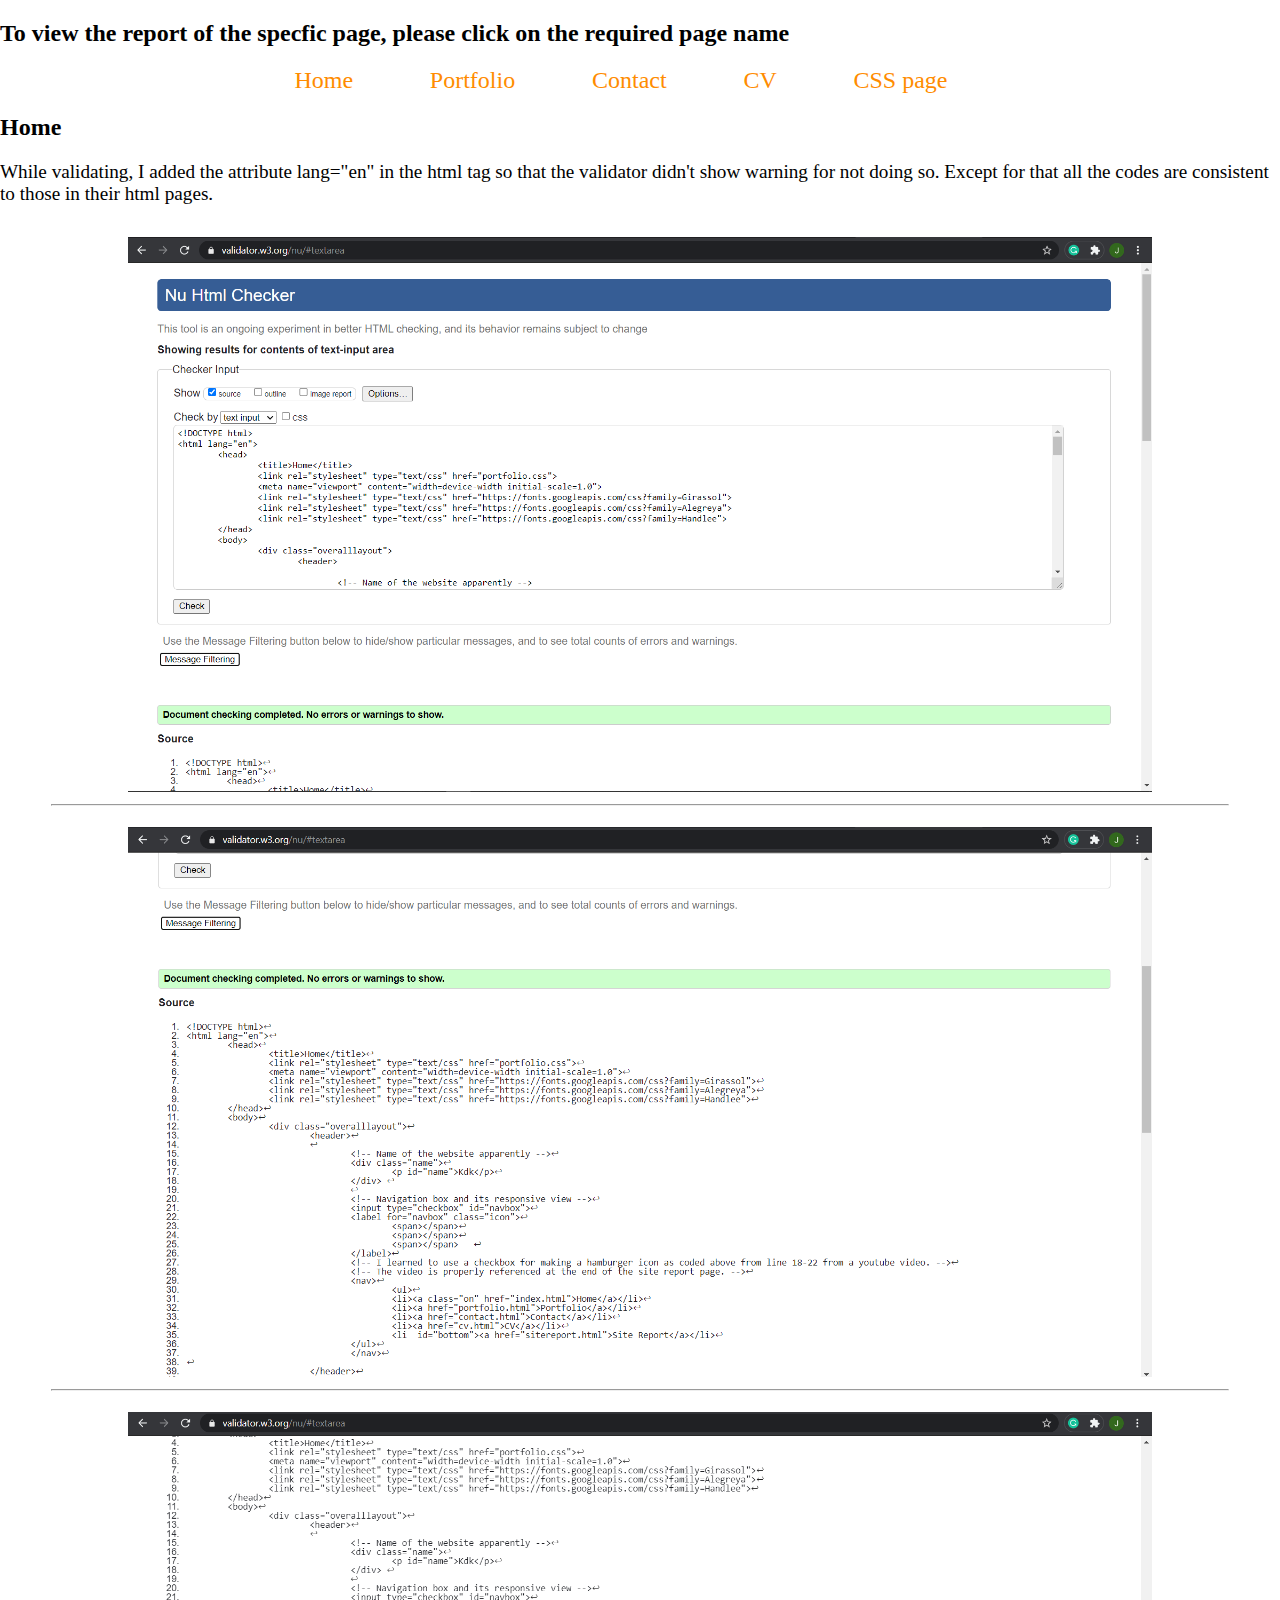
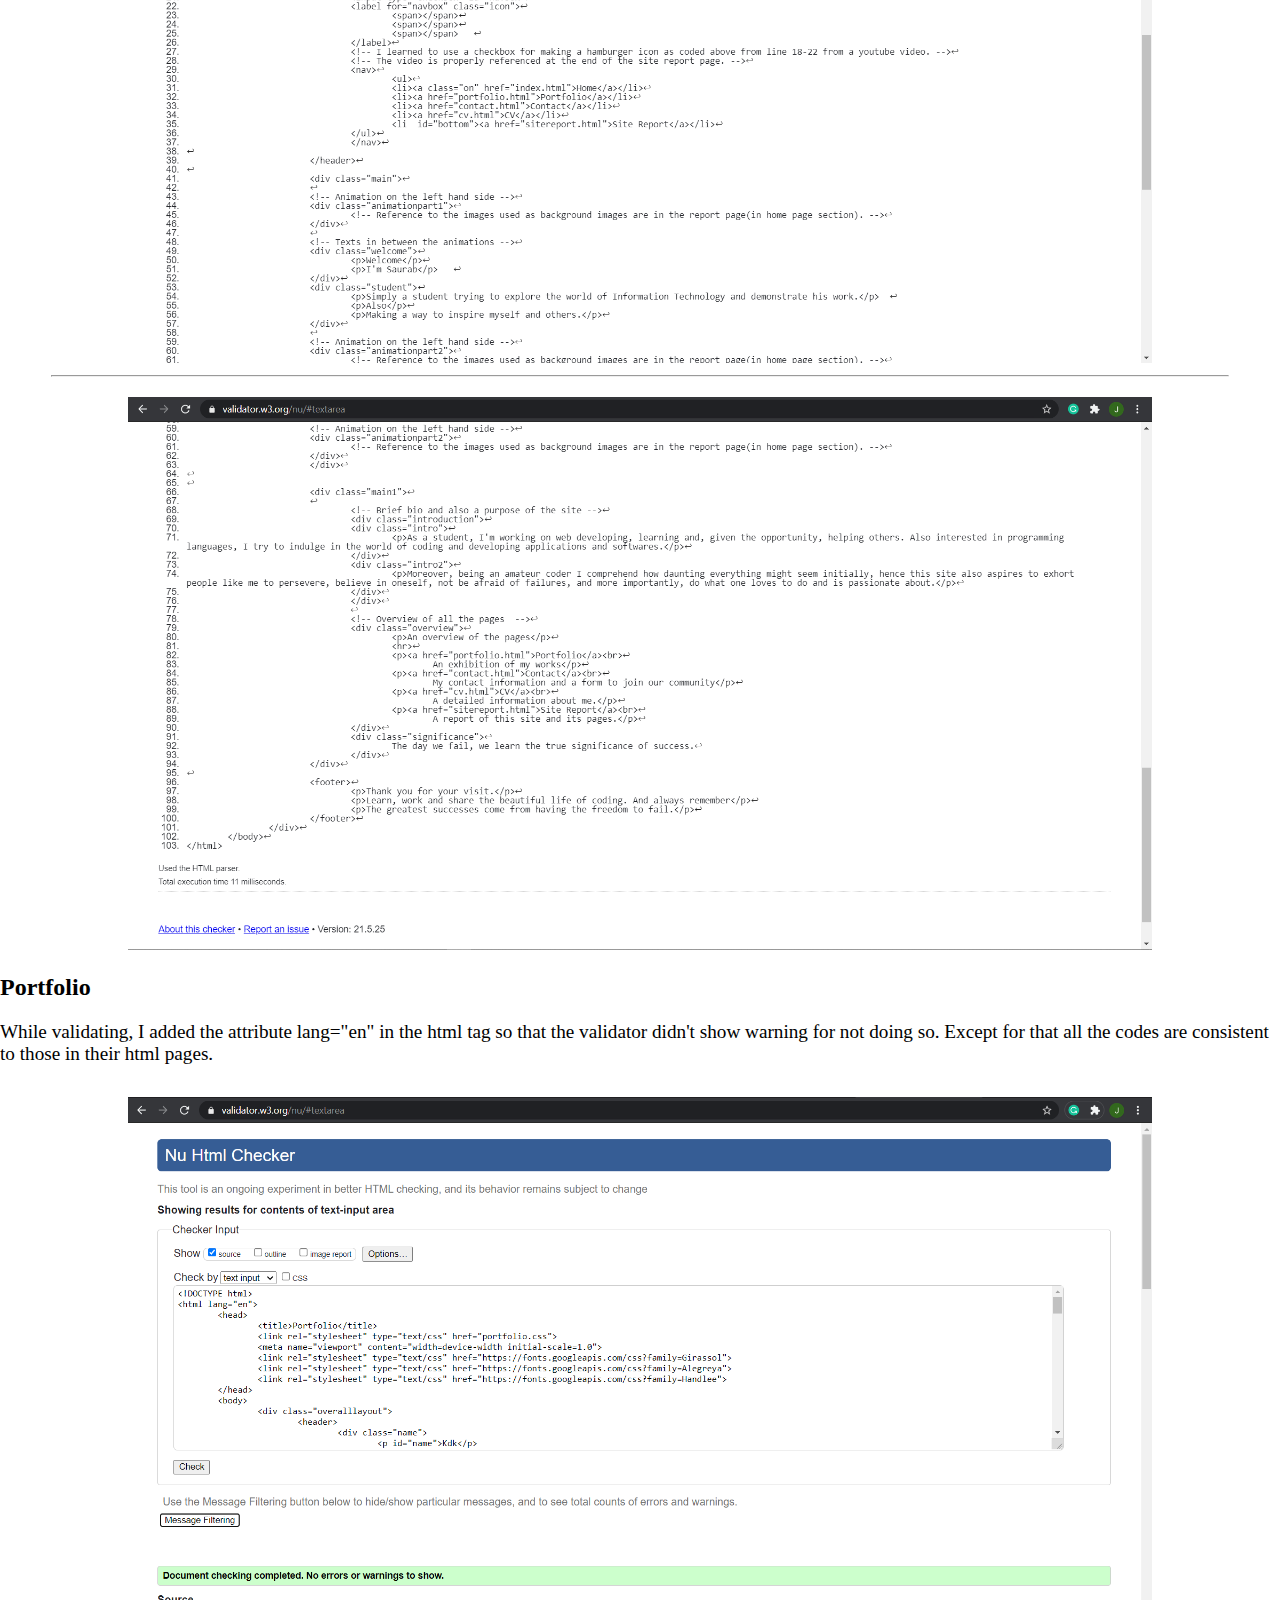
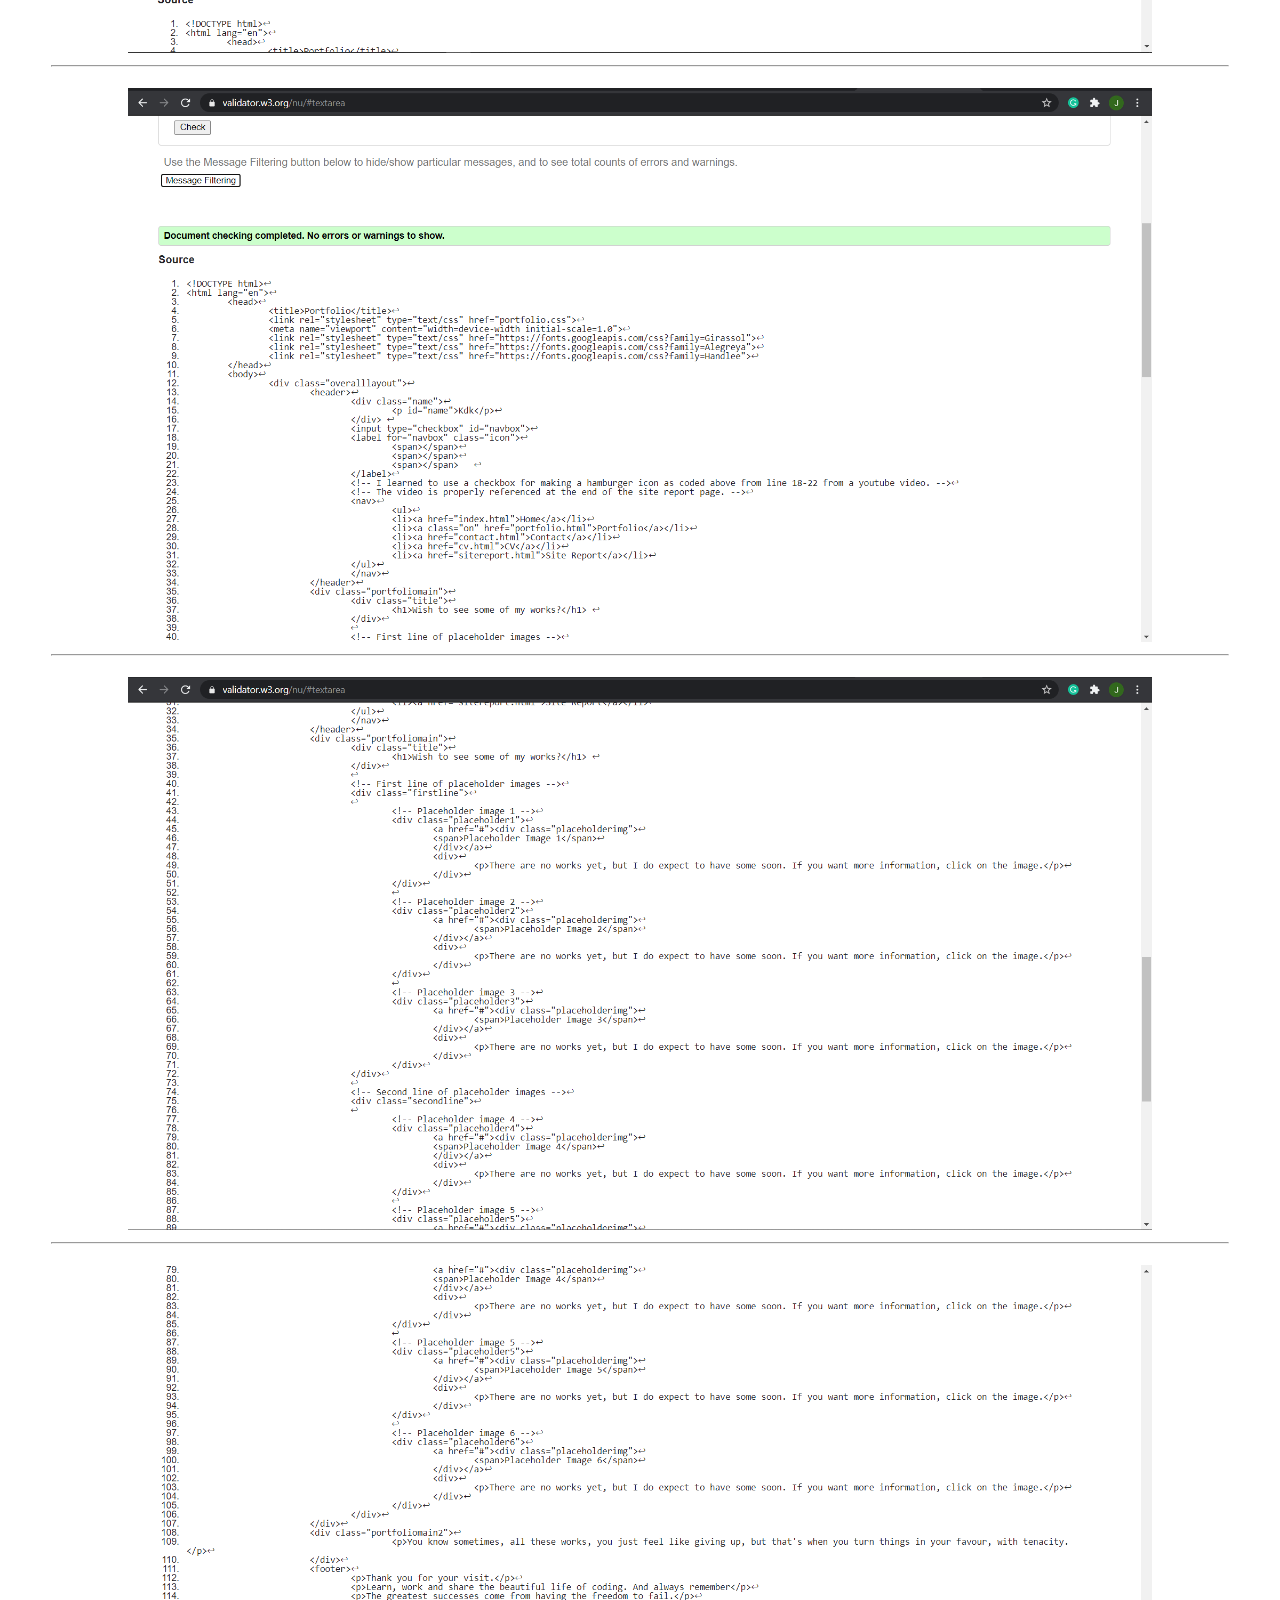
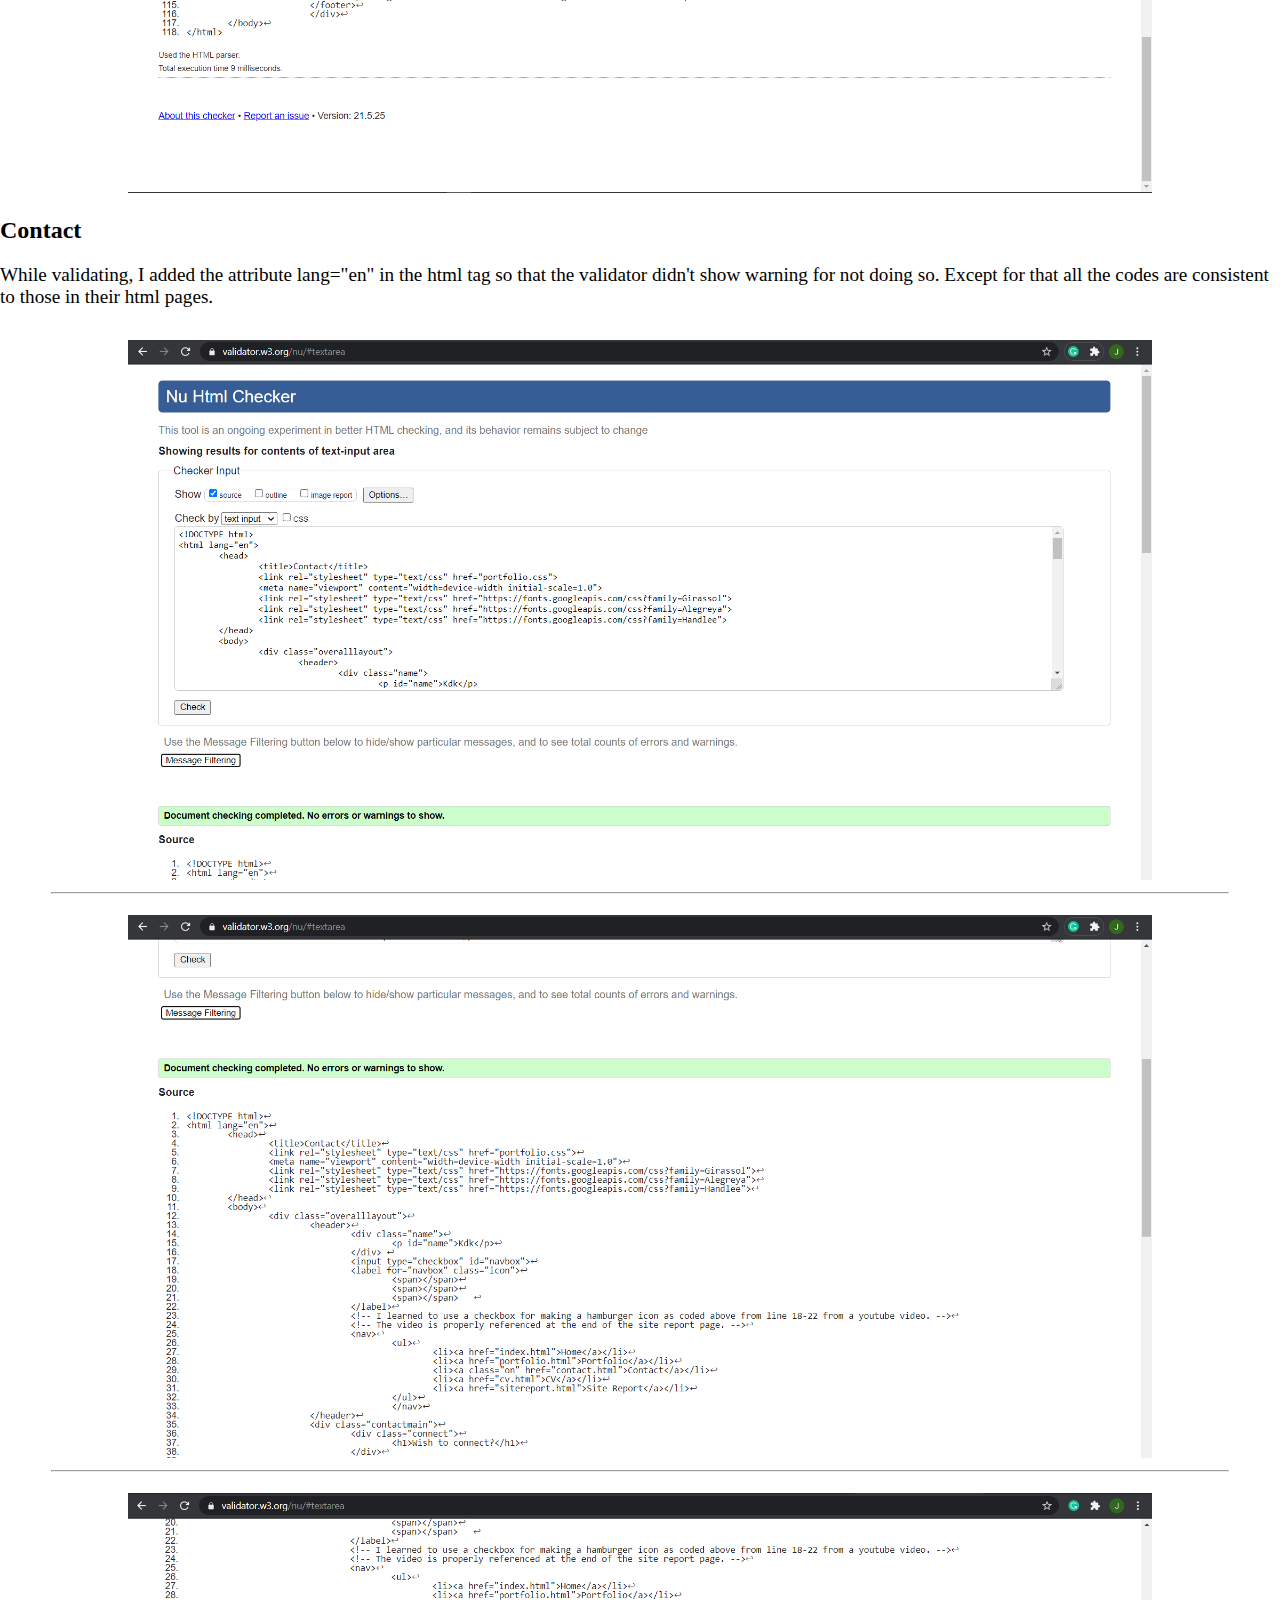
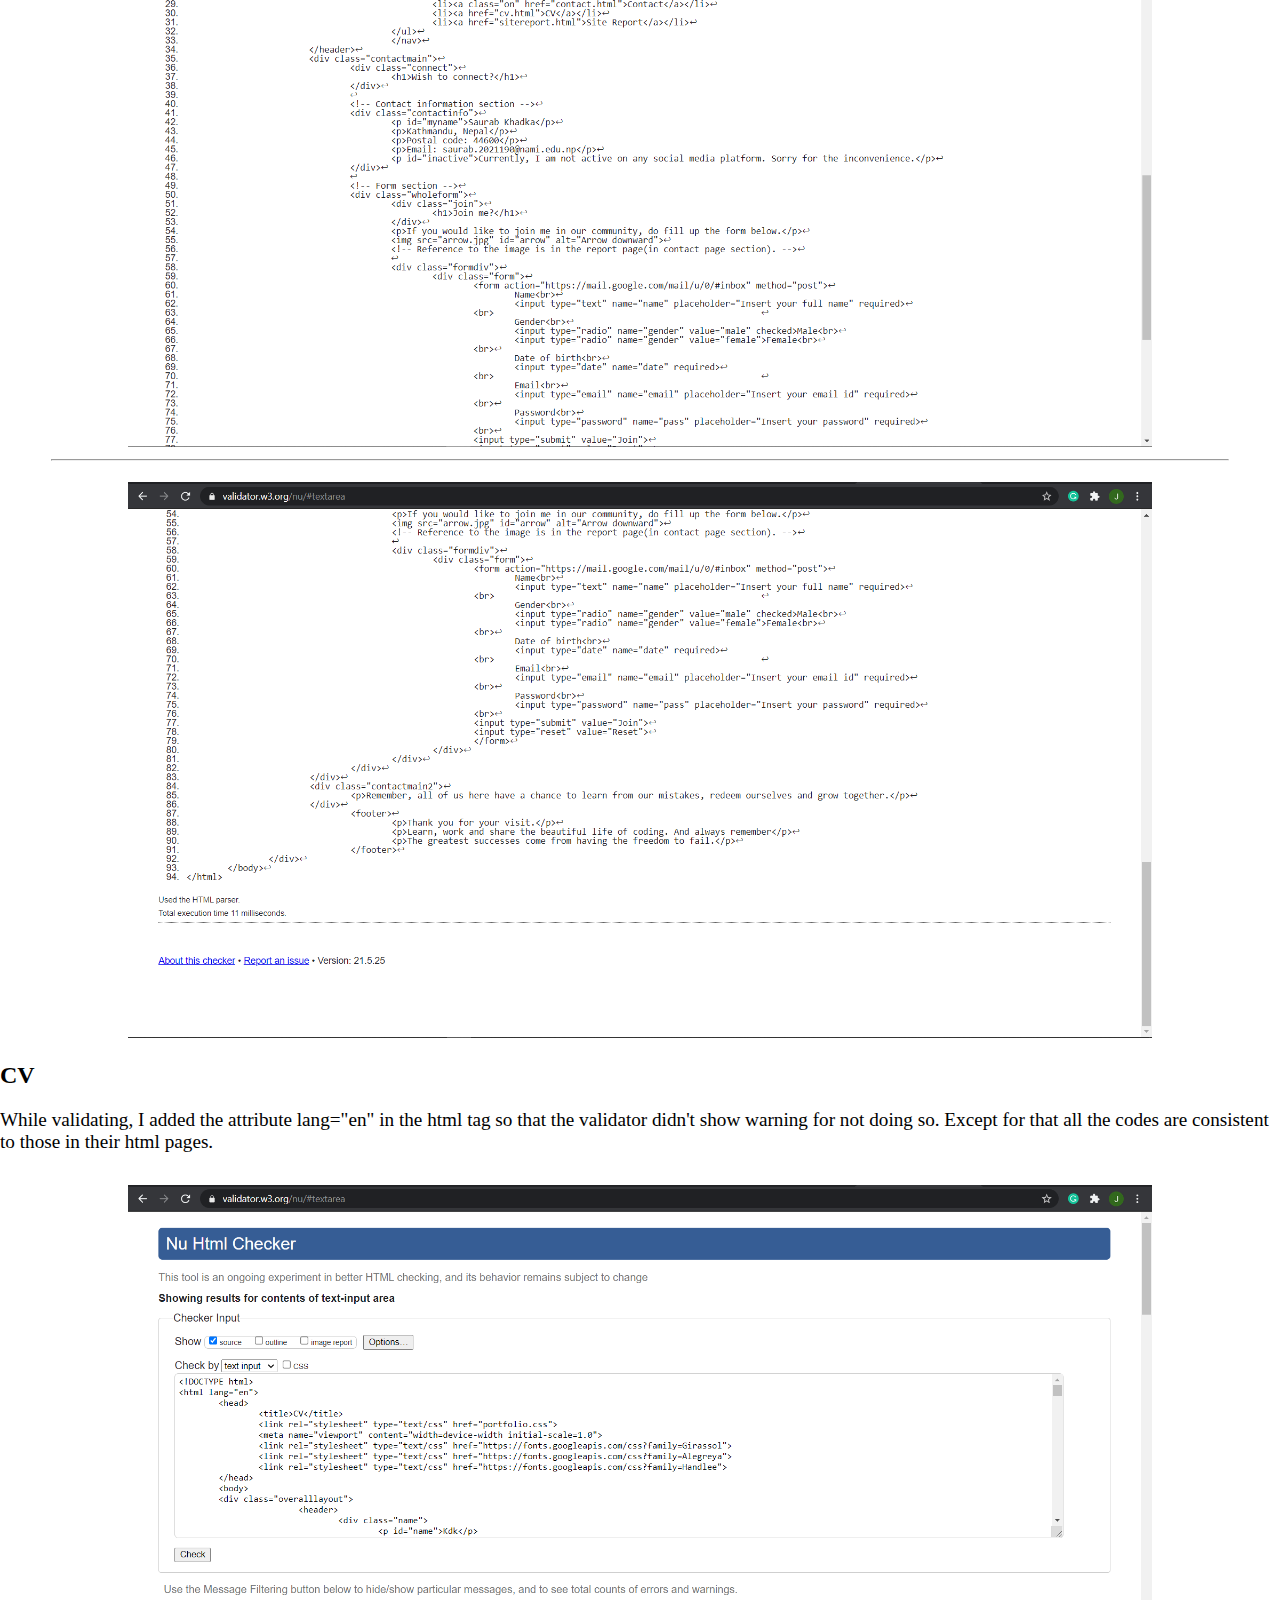
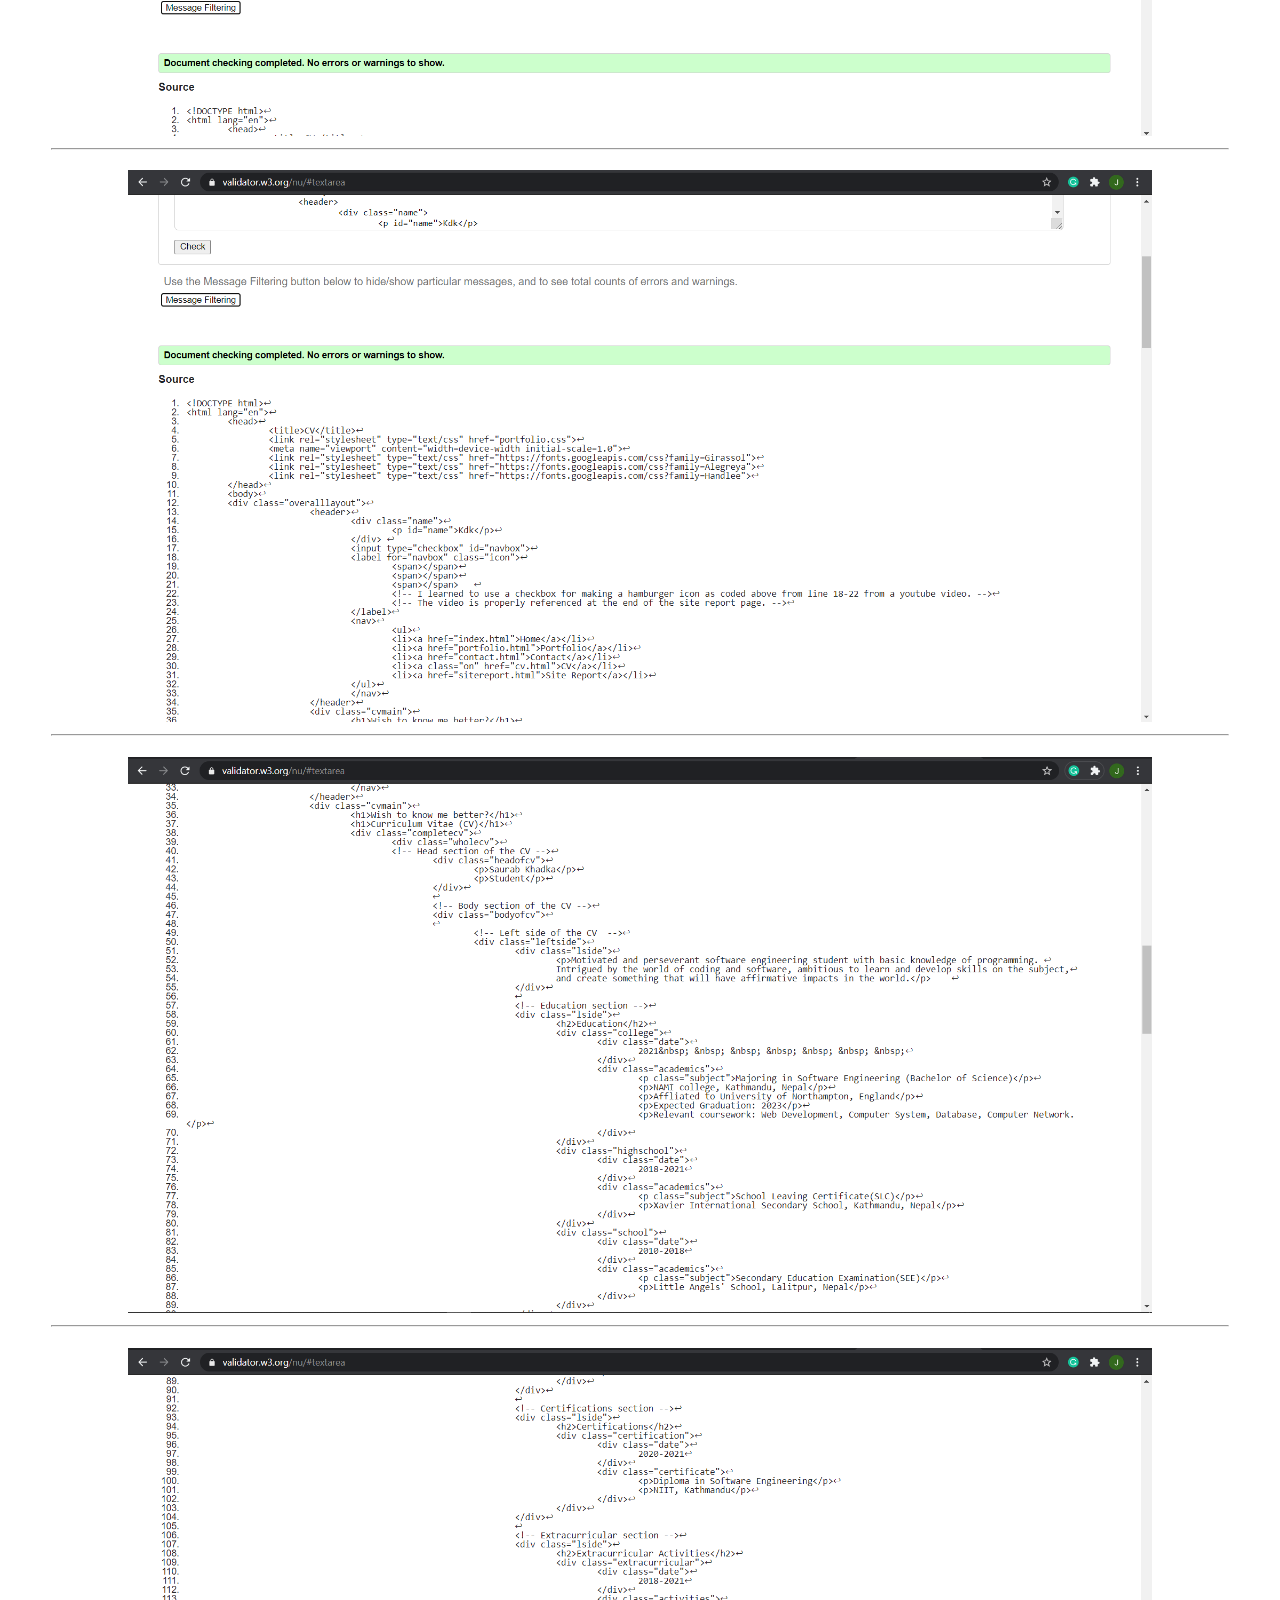
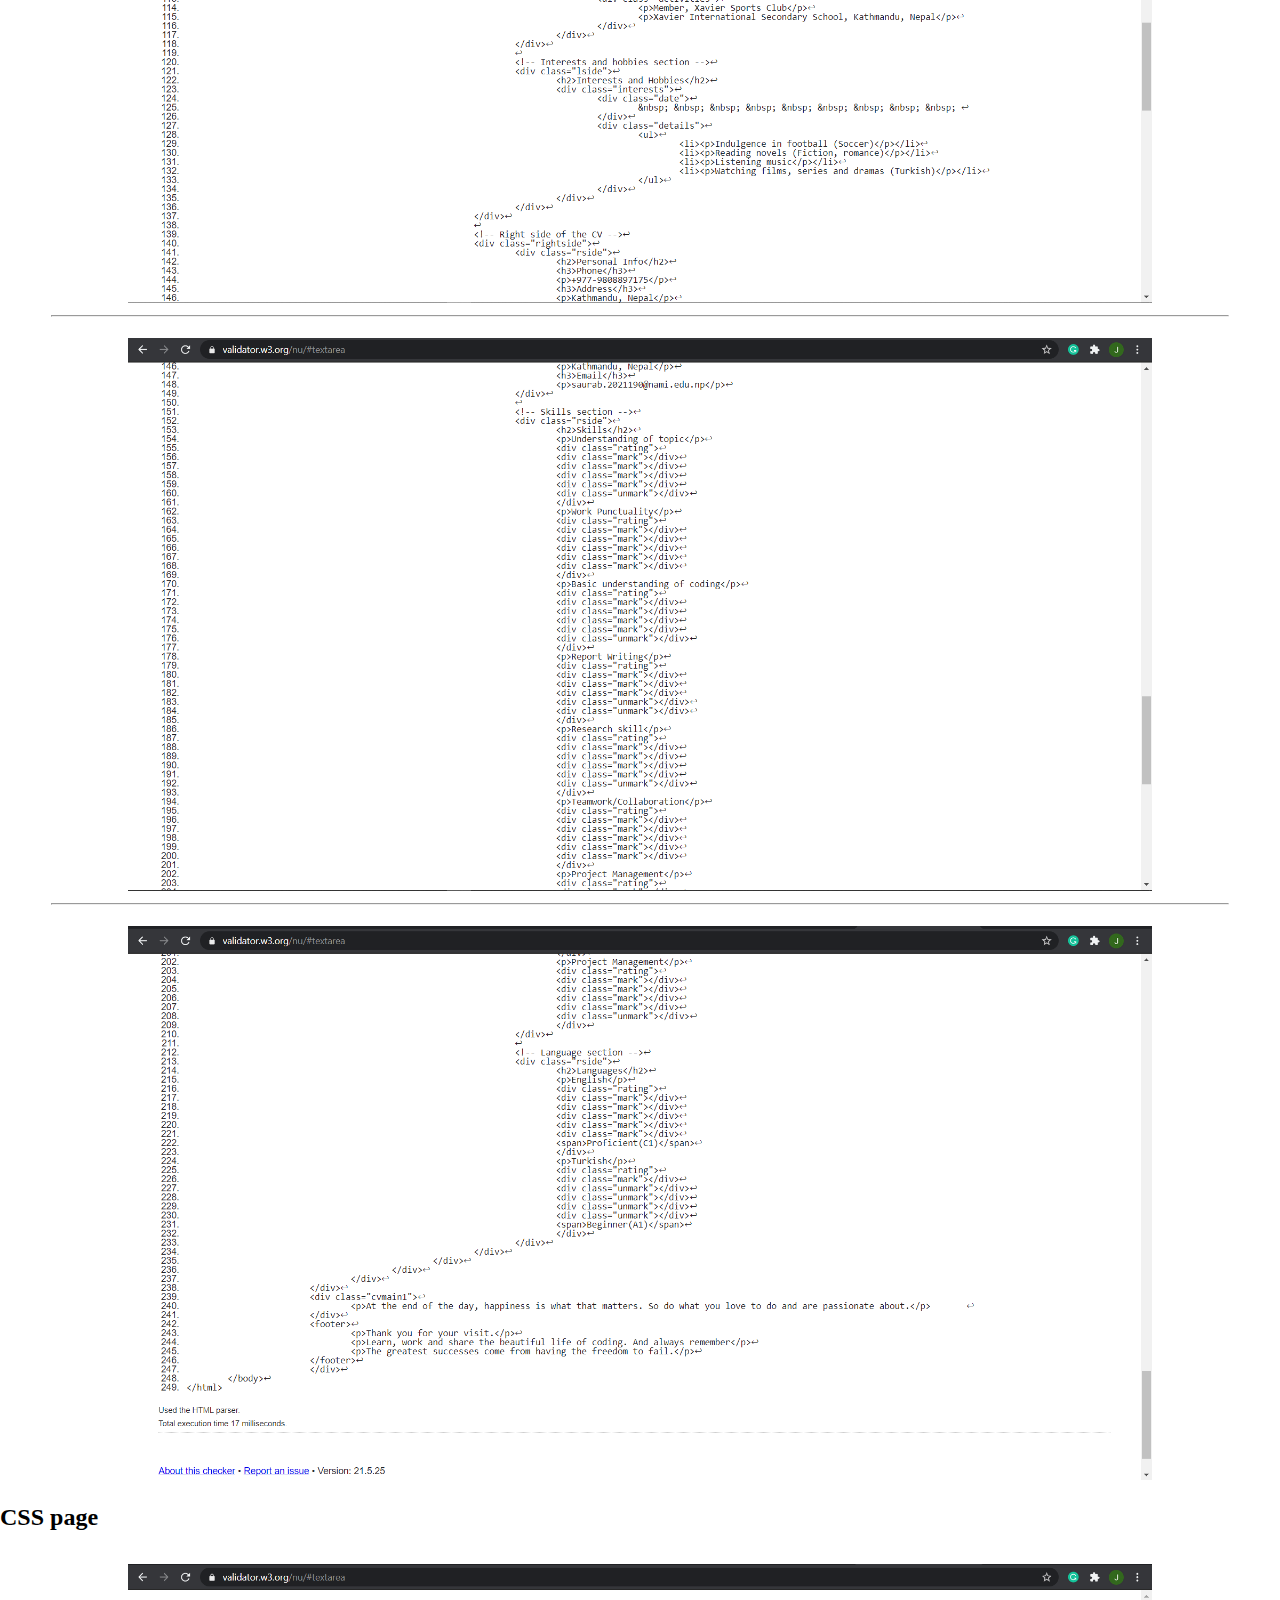
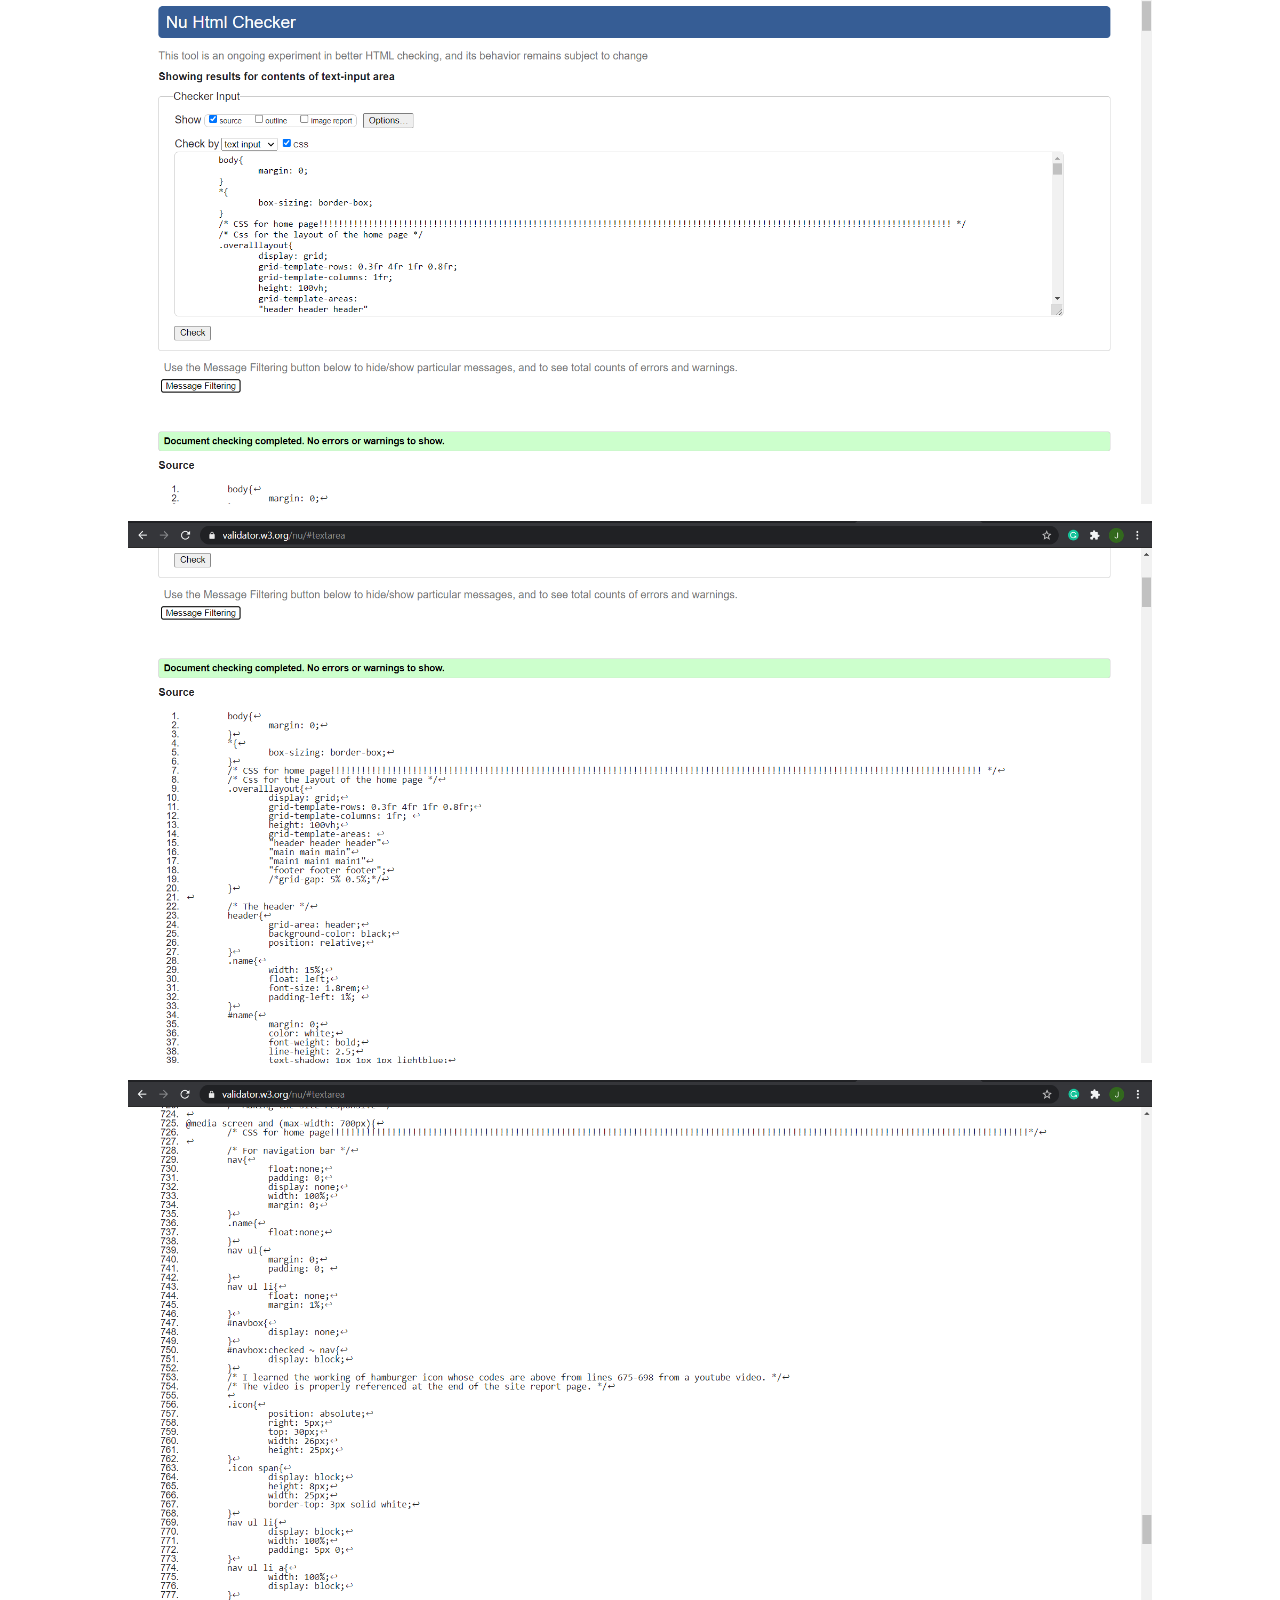
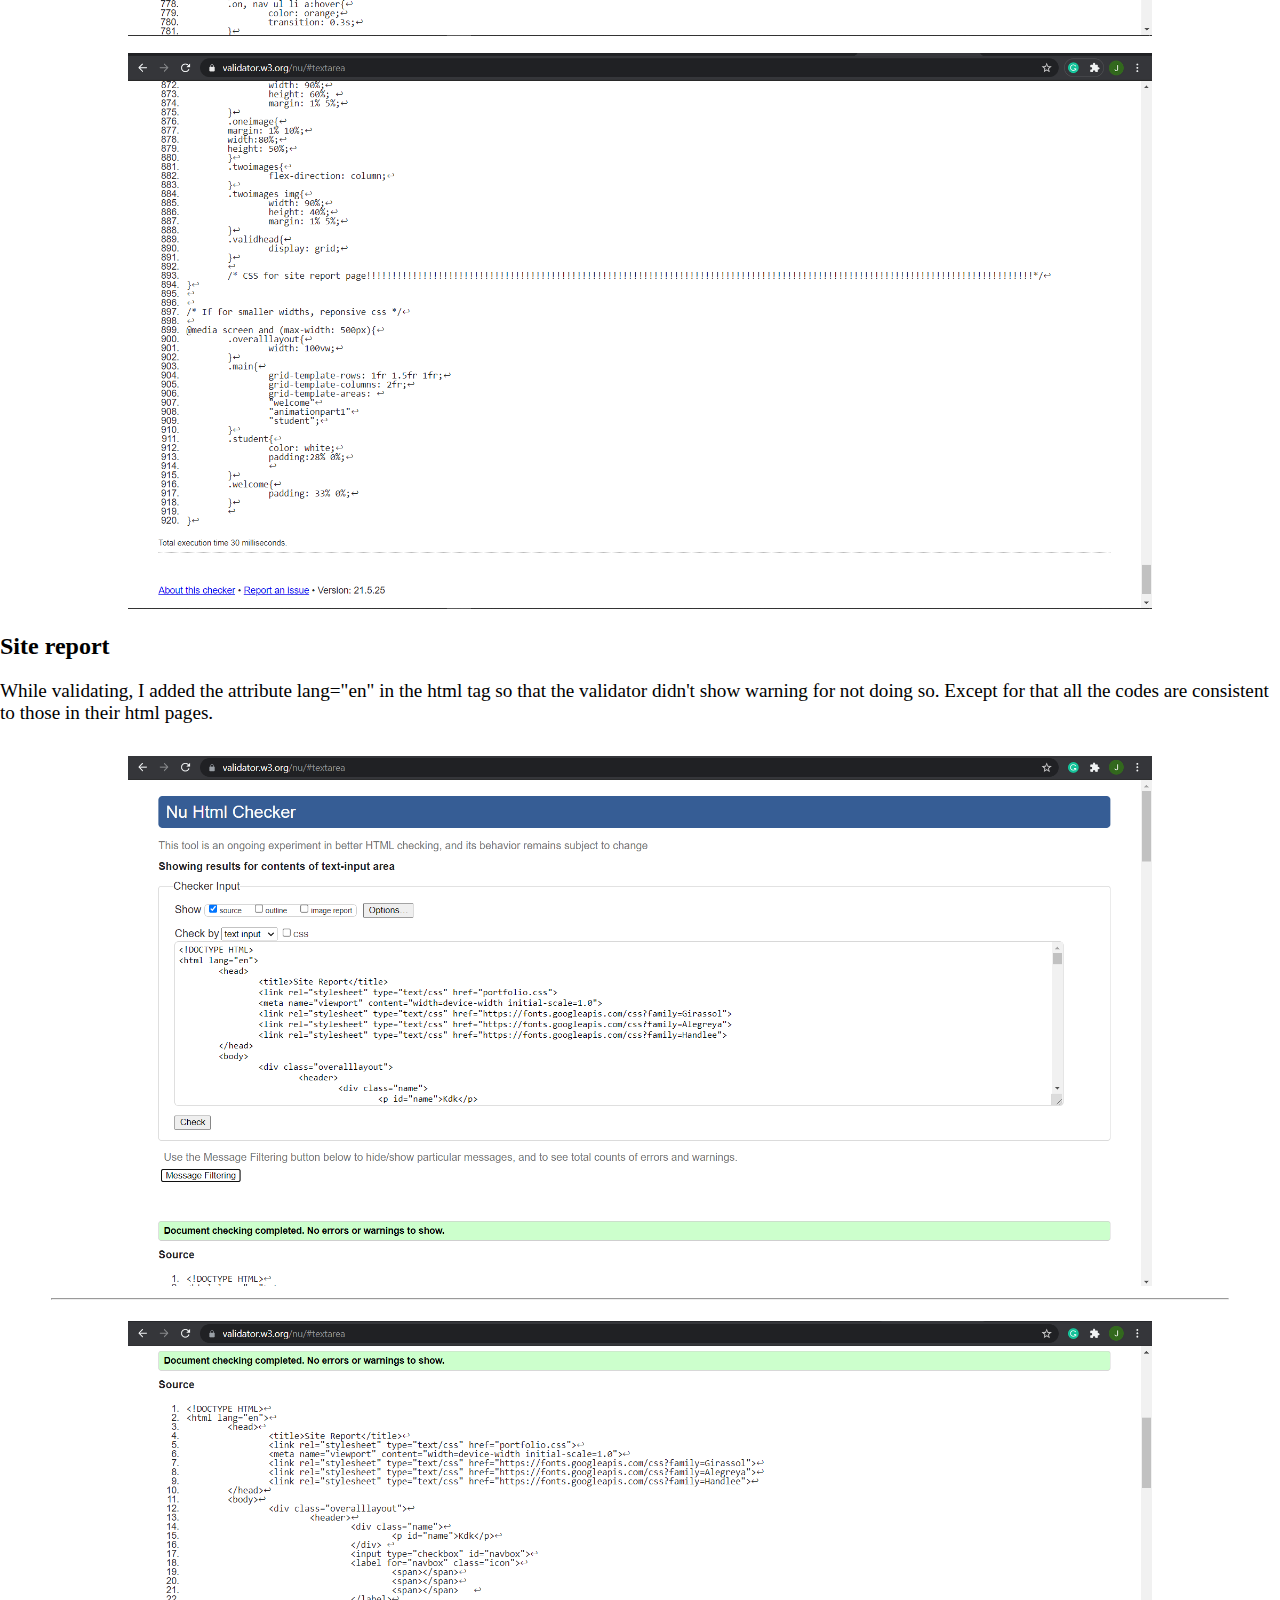
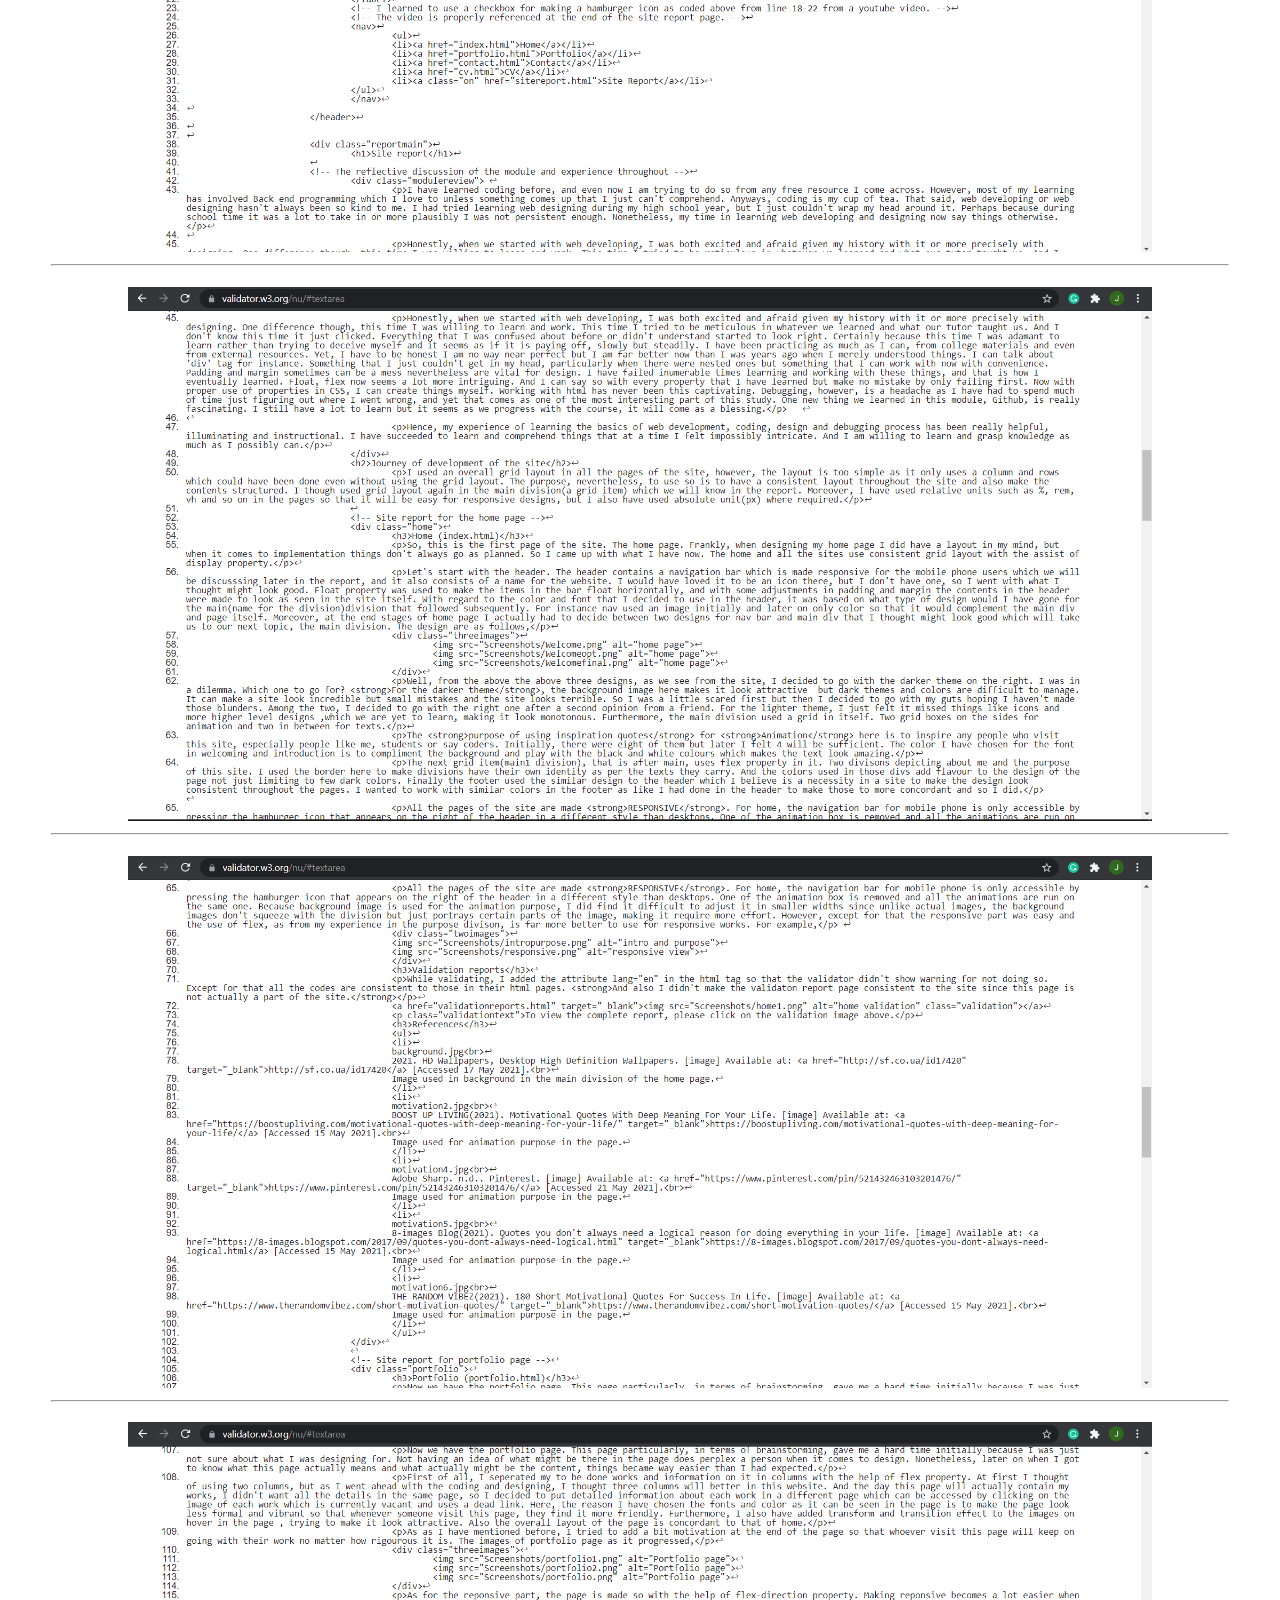
<file: validationreports.html>
<!DOCTYPE HTML>
<html>
	<head>
		<title>Validation Reports</title>
		<link rel="stylesheet" type="text/css" href="portfolio.css">
		<meta name="viewport" content="width=device-width initial-scale=1.0">
	</head>
	<body>
		<div class="valid">
			<h2>To view the report of the specfic page, please click on the required page name</h2>
			<div class="validhead">
				<a href="#home">Home</a>
				<a href="#portfolio">Portfolio</a>
				<a href="#contact">Contact</a>
				<a href="#cv">CV</a>
				<a href="#csspage">CSS page</a>
			</div>
			<div id="home">
				<h2>Home</h2>
				<p>While validating, I added the attribute lang="en" in the html tag so that the validator didn't show warning for not doing so. Except for that all the codes are consistent to those in their html pages.</p>
				<img src="Screenshots/home1.png" class="validation"><hr>
				<img src="Screenshots/home2.png" class="validation"><hr>
				<img src="Screenshots/home3.png" class="validation"><hr>
				<img src="Screenshots/home4.png" class="validation">
			</div>
			<div id="portfolio">
				<h2>Portfolio</h2>
				<p>While validating, I added the attribute lang="en" in the html tag so that the validator didn't show warning for not doing so. Except for that all the codes are consistent to those in their html pages.</p>
				<img src="Screenshots/portfolio11.png" class="validation"><hr>
				<img src="Screenshots/portfolio22.png" class="validation"><hr>
				<img src="Screenshots/portfolio3.png" class="validation"><hr>
				<img src="Screenshots/portfolio4.png" class="validation">
			</div>
			<div id="contact">
				<h2>Contact</h2>
				<p>While validating, I added the attribute lang="en" in the html tag so that the validator didn't show warning for not doing so. Except for that all the codes are consistent to those in their html pages.</p>
				<img src="Screenshots/contact1.png" class="validation"><hr>
				<img src="Screenshots/contact2.png" class="validation"><hr>
				<img src="Screenshots/contact3.png" class="validation"><hr>
				<img src="Screenshots/contact4.png" class="validation">
			</div>
			<div id="cv">
				<h2>CV</h2>
				<p>While validating, I added the attribute lang="en" in the html tag so that the validator didn't show warning for not doing so. Except for that all the codes are consistent to those in their html pages.</p>
				<img src="Screenshots/cv11.png" class="validation"><hr>
				<img src="Screenshots/cv22.png" class="validation"><hr>
				<img src="Screenshots/cv3.png" class="validation"><hr>
				<img src="Screenshots/cv4.png" class="validation"><hr>
				<img src="Screenshots/cv5.png" class="validation"><hr>
				<img src="Screenshots/cv6.png" class="validation">
			</div>
			<div id="csspage">
				<h2>CSS page</h2>
				<img src="Screenshots/csspage1.png" class="validation">
				<img src="Screenshots/csspage2.png" class="validation">
				<img src="Screenshots/csspage3.png" class="validation">
				<img src="Screenshots/csspage4.png" class="validation">
				
			</div>
			<div id="cv">
				<h2>Site report</h2>
				<p>While validating, I added the attribute lang="en" in the html tag so that the validator didn't show warning for not doing so. Except for that all the codes are consistent to those in their html pages.</p>
				<img src="Screenshots/report1.png" class="validation"><hr>
				<img src="Screenshots/report2.png" class="validation"><hr>
				<img src="Screenshots/report3.png" class="validation"><hr>
				<img src="Screenshots/report4.png" class="validation"><hr>
				<img src="Screenshots/report5.png" class="validation"><hr>
				<img src="Screenshots/report6.png" class="validation"><hr>
				<img src="Screenshots/report7.png" class="validation">
			</div>
		</div>
	</body>
</html>
</file>
<file: portfolio.css>
body{
		margin: 0;
	}
	*{
		box-sizing: border-box;
	}
	/* CSS for home page!!!!!!!!!!!!!!!!!!!!!!!!!!!!!!!!!!!!!!!!!!!!!!!!!!!!!!!!!!!!!!!!!!!!!!!!!!!!!!!!!!!!!!!!!!!!!!!!!!!!!!!!!!!!!!!!!!!!!!!!!!!!!!! */
	/* Css for the layout of the home page */
	.overalllayout{
		display: grid;
		grid-template-rows: 0.3fr 4fr 1fr 0.8fr;
		grid-template-columns: 1fr; 
		height: 100vh;
		grid-template-areas: 
		"header header header"
		"main main main"
		"main1 main1 main1"
		"footer footer footer";
		/*grid-gap: 5% 0.5%;*/
	}

	/* The header */
	header{
		grid-area: header;
		background-color: black;
		position: relative;
	}
	.name{
		width: 15%;
		float: left;
		font-size: 1.8rem;
		padding-left: 1%; 
	}
	#name{
		margin: 0;
		color: white;
		font-weight: bold;
		line-height: 2.5;
		text-shadow: 1px 1px 1px lightblue;
		font-size: 2rem;
		letter-spacing: 0.1rem;
	}

	/* Navigation bar css */
	nav{
		width: 80%;
		float: left;
		padding-left: 12.3%;
		padding-top: 0.8%;
	}
	nav ul{
		list-style: none;
	} 
	nav ul li{
		float: left;
		margin-left: 5%;
		font-size: 1.1rem;
		padding: 0.25% 1% 1% 0.25%;
	}
	nav ul li a{
		text-decoration: none;
		color: white;
	}
	.on, nav li a:hover{
		color: orange;
		transition: 0.3s;
	}
	#navbox{
		display: none;
	}

	/* The main division. Subsequent after header */
	.main{
		grid-area: main;
		display: grid;
		grid-template-rows: 1.6fr 1fr;
		grid-template-columns: 1fr 2fr 1fr;
		grid-template-areas: 
		"animationpart1 welcome animationpart2"
		"animationpart1 student animationpart2";
		padding: 3.3%  2%;
		grid-gap: 2% 0.5%;
		background-image: url(background.jpg);  /*2021. HD Wallpapers, Desktop High Definition Wallpapers. Available at: <http://sf.co.ua/id17420>*/
		background-size: contain;
		background-position: center;
		/*background-color: #8DDAD6;*/
	}

	/* Css for the left hand animation part */
	.animationpart1{
		grid-area: animationpart1;
		background-image: url(motivation5.jpg);
		background-size: cover;
		border-radius: 5px;
		animation: animationpart1 40s cubic-bezier(1,0,0.8,0) infinite;
	}
	@keyframes animationpart1{
		0%{
			background-image: url(motivation5.jpg);  /*8-images Blog .2021. Quotes you don't always need a logical reason for doing everything in your life. Available at: <https://8-images.blogspot.com/2017/09/quotes-you-dont-always-need-logical.html>*/
		}
		25%{
			background-image: url(motivation4.jpg);  /*2021. Failure is the key to success; each mistake teaches us something. - Morihei Ueshiba. Available at: <https://www.pinterest.com/pin/686799011901924052/>*/
		}
		50%{
			background-image: url(motivation6.jpg);  /*THE RANDOM VIBEZ. 2021. 180 Short Motivational Quotes For Success In Life. Available at: <https://www.therandomvibez.com/short-motivation-quotes/>*/
		}
		75%{
			background-image: url(motivation2.jpg);  /*BOOST UP LIVING. 2021. Motivational Quotes With Deep Meaning For Your Life. Available at: <https://boostupliving.com/motivational-quotes-with-deep-meaning-for-your-life/>*/
		}
		100%{
			background-image: url(motivation5.jpg);
		}
	}

	/* Css for right hand animation part */
	.animationpart2{
		grid-area: animationpart2;
		background-image: url(motivation6.jpg);
		background-size: cover;
		border-radius: 5px;
		animation: animationpart2 40s cubic-bezier(1,0,0.8,0) infinite 5s;
	}
	@keyframes animationpart2{
		0%{
			background-image: url(motivation6.jpg);
		}
		25%{
			background-image: url(motivation2.jpg);
		}
		50%{
			background-image: url(motivation5.jpg);
		}
		75%{
			background-image: url(motivation4.jpg);
		}
		100%{
			background-image: url(motivation6.jpg);
		}
	}

	/* Welcome section  */
	.welcome{
		grid-area: welcome;
		text-align: center;
		color: white;
		font-family: Girassol;
		padding: 3%;
	}
	.welcome p:first-child{
		font-size: 4rem;
		margin: 1%;
	}
	.welcome p:nth-child(2){
		font-size: 2rem;
		margin: 2%;
	}

	/* Student section */
	.student{
		grid-area: student;
		color: white;
		text-align: center;
		padding: 10% 2% 2% 2%;
		font-size: 1.3rem;
		font-weight: bold;
		font-family: Alegreya;
	}
	.student p{
		margin: 1%;
	}

	/* The purpose of the site div and shrt bio */
	.main1{
		grid-area: main1;
		margin: 1%;
		font-family: Handlee;
		font-size: 1.5rem;
		margin: 7% 0% 0%;
		padding: 1% 0%;
	}
	.introduction{
		display: flex;
		margin: 2% 5%;
	}
	.intro{
		margin: 3%;
		padding: 5%;
		border: 3px solid black;
		border-radius: 10px;
		background: linear-gradient(to bottom, #FFB429, white);
		box-shadow: 5px 5px 5px black;
	}
	.intro2{
		margin: 3%;
		padding: 5%;
		border: 3px solid black;
		border-radius: 10px;
		background: linear-gradient(to bottom, #67FF3B, white);
		box-shadow: 5px 5px 5px black;
	}
	.intro:hover, .intro2:hover{
		transition: transform 0.3s; 
		transform: translate(-3px,-3px);
	}
	/*CSS for overview of pages*/
	.overview{
		text-align: center;
		margin-top: 10%;
		padding: 3% 0%;
		background: #ACFD16;
	}
	hr{
		width: 30%;
	}
	.overview p:first-child{
		font-family: Alegreya;
		font-size: 2.5rem;
		margin: 0%;
	}
	.overview a{
		text-decoration: none;
		color: #6616FD;
	}
	.significance{
		text-align: center;
		font-size: 1.6rem;
		margin: 5% 1% 3%;
	}

	/* The footer */
	footer{
		grid-area: footer;
		background-color: black;
		margin-top: 1%;
		color: white;
		font-size: 1.3rem;
		text-align:center ;
	}
	footer p{
		margin: 1%;
	}
	footer p:nth-child(2){
		color: orange;
	}
	/* CSS for home page!!!!!!!!!!!!!!!!!!!!!!!!!!!!!!!!!!!!!!!!!!!!!!!!!!!!!!!!!!!!!!!!!!!!!!!!!!!!!!!!!!!!!!!!!!!!!!!!!!!!!!!!!!!!!!!!!!!!!!!!!!!!!!!!!!!!!!!! */



	/* CSS for site report page!!!!!!!!!!!!!!!!!!!!!!!!!!!!!!!!!!!!!!!!!!!!!!!!!!!!!!!!!!!!!!!!!!!!!!!!!!!!!!!!!!!!!!!!!!!!!!!!!!!!!!!!!!!!!!!!!!!!!!!!!!!!!!!!! */
		
	/* Designs pics */
	.threeimages{
		display: flex;
		justify-content: space-around;
	}
	.threeimages img{
		width: 30%;
		height: 25%;
	}
	.twoimages{
		display: flex;
		justify-content: space-around;
	}
	.twoimages img{
		width:45%;
		height: 30%;
	}
	.oneimage{
		margin: 1% 25%;
		width:50%;
		height: 30%;
	}
	.reportmain{
		grid-area: main; 
		padding: 0% 1%;
	}
	.reportmain p{
		font-family: Alegreya;
		font-size: 1.2rem;
	}
	.reportmain h1, .reportmain h2, .reportmain h3{
		font-family: Girassol;
	}
	.reportmain h1{
		text-align: center;  
	}
	.reportmain1{
		grid-area: main1;
		font-family: Alegreya;
		font-size: 1.2rem;
		padding: 1%;
	}
	.modulereview{
		padding: 1%; 
		background-color: greenyellow;		
	}
	.home{
		padding: 1%; 
	}
	.portfolio{
		padding: 1%;
		background-color: lightsalmon;
	}
	.contact{
		padding: 1%;
	}
	.cv{
		padding: 1%;
		background-color: powderblue;
	}
	/*Validation reports CSS*/
	.validation{
		width: 80%;
		margin: 1% 10% 0%;
	}
	.validationtext{
		text-align:center;
		margin-top: 0%;
		color: brown;
	}
	.validhead{
		width: 60%;
		display: flex;
		margin: 1% 20%;
	}
	.validhead a{
		text-decoration: none;
		margin: 0 5%;
		font-size: 1.5rem;
		color: darkorange;
	}
	.valid hr{
		width: 92%;
	}
	.valid p{
		font-size: 1.2rem;
	} 
	
	
	/* CSS for site report page!!!!!!!!!!!!!!!!!!!!!!!!!!!!!!!!!!!!!!!!!!!!!!!!!!!!!!!!!!!!!!!!!!!!!!!!!!!!!!!!!!!!!!!!!!!!!!!!!!!!!!!!!!!!!!!!!!!!!!!!!!!!!!!!! */

	
	/* Css for portfolio page!!!!!!!!!!!!!!!!!!!!!!!!!!!!!!!!!!!!!!!!!!!!!!!!!!!!!!!!!!!!!!!!!!!!!!!!!!!!!!!!!!!!!!!!!!!!!!!!!!!!!!!!!!!!!!!!!!!!!!!!!!!!!!!!!!!!!! */
	
	.portfoliomain{
		grid-area:main;
		padding: 1%;
		height: 100%;
	}
	.portfoliomain a{
		text-decoration: none;
	}
	.portfoliomain p{
		font-family: Handlee;
	}
	.title{
		text-align: center;
		font-family: Alegreya;
		margin: 1%;
		height: 5%;
	}
	.title h1{
		margin-bottom: 0;
	}
	/*CSS for first row of placeholder images*/
	.firstline{
		display: flex;
		justify-content: center;
		height: 45%;	
		width: 98%;	
		margin: 1% 1%;
	}
	/*Placeholder image 1 css*/
	.placeholder1{
		display: flex;
		flex-direction: column;
		margin: 1%;
		width: 100%;
	}
	.placeholder1 div:first-child{
		background-color: lightgrey;
		width: 100%;
		height: 100%;
		padding: 40% 20%;
		color: grey;
		font-size: 2rem;
	}
	.placeholder1 div:nth-child(2){
		background-color: #FFE021;
		margin: 2% 0;
		padding: 2% 5%;
		border-radius: 5px;
	}
	/*Placeholder image 2 css*/
	.placeholder2{
		display: flex;
		flex-direction: column;
		margin: 1%;
		width: 100%;
	}
	.placeholder2 div:first-child{
		background-color: lightgrey;
		width: 100%;
		height: 100%;
		padding: 40% 20%;
		color: grey;
		font-size: 2rem;
	}
	.placeholder2 div:nth-child(2){
		margin: 2% 0;
		background-color: #AFFF21;
		padding: 2% 5%;
		border-radius: 5px;
	}
	/*Placeholder image 3 css*/
	.placeholder3{
		display: flex;
		flex-direction: column;
		margin: 1%;
		width: 100%;
	}
	.placeholder3 div:first-child{
		background-color: lightgrey;
		width: 100%;
		height: 100%;
		padding: 40% 20%;
		color: grey;
		font-size: 2rem;
	}
	.placeholder3 div:nth-child(2){
		background-color: #FF7121;
		margin: 2% 0;
		padding: 2% 5%;
		border-radius: 5px;
	}
	/*CSS for second row of placeholder images*/
	.secondline{
		display: flex;
		justify-content: center;
		height: 45%;	
		width: 98%;	
		margin: 2% 1%;
	}
	/*Placeholder image 4 css*/
	.placeholder4{
		display: flex;
		flex-direction: column;
		margin: 1%;
		width: 100%;
	}
	.placeholder4 div:first-child{
		background-color: lightgrey;
		width: 100%;
		height: 100%;
		padding: 40% 20%;
		color: grey;
		font-size: 2rem;
	}
	.placeholder4 div:nth-child(2){
		background-color: #61EE19;
		margin: 2% 0;
		padding: 2% 5%;
		border-radius: 5px;
	}
	/*Placeholder image 5 css*/
	.placeholder5{
		display: flex;
		flex-direction: column;
		margin: 1%;
		width: 100%;
	}
	.placeholder5 div:first-child{
		background-color: lightgrey;
		width: 100%;
		height: 100%;
		padding: 40% 20%;
		color: grey;
		font-size: 2rem;
	}
	.placeholder5 div:nth-child(2){
		margin: 2% 0;
		background-color: #3876F0;
		padding: 2% 5%;
		border-radius: 5px;
	} 
	/*Placeholder image 6 css*/
	.placeholder6{
		display: flex;
		flex-direction: column;
		margin: 1%;
		width: 100%;
	}
	.placeholder6 div:first-child{
		background-color: lightgrey;
		width: 100%;
		height: 100%;
		padding: 40% 20%;
		color: grey;
		font-size: 2rem;
	}
	.placeholder6 div:nth-child(2){
		background-color: #F03876;
		margin: 2% 0;
		padding: 2% 5%;
		border-radius: 5px;
	}
	/*Giving transform and transition effect to the images*/
	.placeholderimg:hover{
		box-shadow: 5px 5px 5px black;
		transition: transform 0.2s;
		transform: translate(-2px,-2px);
	}
	.portfoliomain2{
		grid-area: main1; 
		padding: 1% 1% 2%;
		text-align: center; 
		font-family: Handlee;
	}
	.portfoliomain2 p{
		font-size: 1.5em; 
	} 
	
	/* Css for portfolio page!!!!!!!!!!!!!!!!!!!!!!!!!!!!!!!!!!!!!!!!!!!!!!!!!!!!!!!!!!!!!!!!!!!!!!!!!!!!!!!!!!!!!!!!!!!!!!!!!!!!!!!!!!!!!!!!!!!!!!!!!!!!!!!!!!!!!!*/
	
	/* CSS for contact page!!!!!!!!!!!!!!!!!!!!!!!!!!!!!!!!!!!!!!!!!!!!!!!!!!!!!!!!!!!!!!!!!!!!!!!!!!!!!!!!!!!!!!!!!!!!!!!!!!!!!!!!!!!!!!!!!!!!!!!!!!!!!!!!!!!!!!!!!!! */
	
	.contactmain{
		grid-area: main;
		text-align: center;
	}
	.contactmain2{
		grid-area:main1;
		margin: 1.5%;
	}
	.contactmain2 p{
		font-family: Handlee;
		margin: 4% 1% 2.5%;
		font-size: 1.5rem;
		text-align: center;
	}
	.connect, .join{
		font-family: Alegreya;
		margin: 2%;
		font-size: 1.3rem;
	}
	.contactinfo{
		background-color: #7CE1EE;
		padding: 1%;
	}
	.contactinfo p, .wholeform p{
		font-family: Alegreya;
		font-size: 1.4rem;
		margin: 1%;
	}
	/* Css for form */
	.form img{
		margin: 2%;
	}
	.formdiv{
		background-color: #FF5B4F;
		padding: 2%;
	}
	.form{
		margin: 1% 30%;
		border: 3px solid black;
		border-radius: 10px;
		padding: 0.5%;
		background: linear-gradient(45deg,#A2FF42,#A9FF50, #A2FF42);
	}
	form{
		width: 100%;
		font-size: 1.5rem;
		border: 3px solid black;
		border-radius: 10px;
		padding: 3%;
		font-family: Handlee; 
	}
	fieldset{
		border:none;
	}
	input[type=text], input[type=date], input[type=password], input[type=email]{
		height: 30px;
		margin: 2%;
		width: 50%;
		border: 2px solid black;
		border-radius: 5px;
	}
	input[type=text]:focus, input[type=date]:focus, input[type=password]:focus, input[type=email]:focus{
		background-color: lightgrey;
	}
	input[type=submit], input[type=reset]{
		width: 15%;
		height: 30px;
		font-size: 1.1rem;
		font-family: Alegreya; 
		margin: 2% 2% 0;
	}
	/*Css for the arrow animation*/
	#arrow{
		animation: arrow 5s linear infinite;
		margin-bottom: 1%;
	}
	@keyframes arrow{
		0%{
			transition: none;
		}
		25%{
			transition: transform 1s;
			transform: rotate(30deg);
		}
		50%{
			transition: transform 1s;
			transform: rotate(0deg);
		}
		75%{
			transition: transform 1s;
			transform: rotate(-30deg);
		}
		100%{
			transition: transform 1s;
			transform: rotate(0deg);
		}
	}
	#myname{
		font-size: 2rem;
	}
	#inactive{
		font-size: 1rem;
	}
	
	/* CSS for contact page!!!!!!!!!!!!!!!!!!!!!!!!!!!!!!!!!!!!!!!!!!!!!!!!!!!!!!!!!!!!!!!!!!!!!!!!!!!!!!!!!!!!!!!!!!!!!!!!!!!!!!!!!!!!!!!!!!!!!!!!!!!!!!!!!!!!!!!!!!!!! */
	
	/* CSS for CV page!!!!!!!!!!!!!!!!!!!!!!!!!!!!!!!!!!!!!!!!!!!!!!!!!!!!!!!!!!!!!!!!!!!!!!!!!!!!!!!!!!!!!!!!!!!!!!!!!!!!!!!!!!!!!!!!!!!!!!!!!!!!!!!!!!!!!!!!!!!!!!!!!!!!! */
	
	.cvmain{
		grid-area: main;
	}
	.cvmain1{
		grid-area: main1;
	}
	.cvmain h1:first-child{
		text-align: center;
		font-family: Alegreya;
		font-size: 2.5rem;
	}
	.cvmain h1:nth-child(2){
		text-align: center;
		margin-bottom: 2%;
		background-color: #FFBC00;
		padding: 2%;
	}
	.completecv{
		padding: 2%;
		background-color: #D1D1D1; 
	}
	.wholecv{
		width:60%;
		margin: 1% 20%;
	}
	.wholecv p{
		margin: 2% 3% 2% 0%;
	}
	.headofcv{
		background-color: #4895C0; 
		padding: 1% 1% 2%;
	}
	.headofcv p:first-child{
		font-size: 2.5rem;
	}
	.headofcv p:nth-child(2){
		margin-bottom: 0;
		font-size: 1.6rem;
	}
	.bodyofcv{
		display:flex;
		font-size: 1.1rem;
	}
	.leftside{
		background-color: #F7F7F7;
		padding-left: 1%;
		padding-top: 1.5%; 
	}
	.rightside{
		background-color: #EAEAEA;
		padding-left: 2%;
	}
	/*Making the headings and dates structures using flex*/
	.college, .highschool, .school, .certification, .extracurricular, .interests{
		display:flex;
	}
	.date{
		padding: 1.8% 5% 4% 0%;
	}
	.subject{
		font-weight: bold;
	}
	.interests ul, .interests li{
		margin: 0;
		padding: 0;
	}
	/*Css for the rating circles*/
	.rating{
		height: 30px;
		padding-left: 4%; 
		padding-top: 4%;
	}
	/*Marking the circles*/
	.mark{
		width: 12px;
		height: 12px;
		border-radius: 50%;
		background-color: #1D4053;
		float: left;
		margin-left: 1%;
	}
	/*Leaving the circles unmarked*/
	.unmark{
		width: 12px;
		height: 12px;
		border-radius: 50%;
		background-color: #B6B6B6;
		float:left;
		margin-left: 1%;
	}
	.rside span{
		float: right;
		margin-right: 1%;
	}
	.cvmain1 p{
		text-align: center;
		font-family: Handlee;
		font-size: 1.5rem;
		margin: 5% 1% 4%;
	}
	
	/* CSS for CV page!!!!!!!!!!!!!!!!!!!!!!!!!!!!!!!!!!!!!!!!!!!!!!!!!!!!!!!!!!!!!!!!!!!!!!!!!!!!!!!!!!!!!!!!!!!!!!!!!!!!!!!!!!!!!!!!!!!!!!!!!!!!!!!!!!!!!!!!!!!!!!!!!!!!! */
	
	
	/* Making the site responsive */

@media screen and (max-width: 700px){
	/* CSS for home page!!!!!!!!!!!!!!!!!!!!!!!!!!!!!!!!!!!!!!!!!!!!!!!!!!!!!!!!!!!!!!!!!!!!!!!!!!!!!!!!!!!!!!!!!!!!!!!!!!!!!!!!!!!!!!!!!!!!!!!!!!!!!!!!!!!!!!!!*/

	/* For navigation bar */
	nav{
		float:none;
		padding: 0;
		display: none;
		width: 100%;
		margin: 0;
	}
	.name{
		float:none;
	}
	nav ul{
		margin: 0;
		padding: 0; 
	}
	nav ul li{
		float: none;
		margin: 1%;
	}
	/*Making the navigation bar disappear in responsive view*/
	#navbox{
		display: none;
	}
	/*Making the navigation bar appear as you press on the hamburger icon*/
	#navbox:checked ~ nav{
		display: block;
	}
	/* I learned the working of hamburger icon whose codes are above from lines 675-698 from a youtube video. */
	/* The video is properly referenced at the end of the site report page. */
	
	.icon{
		position: absolute;
		right: 5px;
		top: 30px;
		width: 26px;
		height: 25px;
	}
	.icon span{
		display: block;
		height: 8px;
		width: 25px;
		border-top: 3px solid white;
	}
	nav ul li{
		display: block;
		width: 100%;
		padding: 5px 0;
	}
	nav ul li a{
		width: 100%;
		display: block;
	}
	.on, nav ul li a:hover{
		color: orange;
		transition: 0.3s;
	}
	
	/* For the main division */
	.main{
		grid-template-rows: 1fr 2fr 0.5fr;
		grid-template-columns: 1fr;
		grid-template-areas: 
		"welcome"
		"animationpart1"
		"student";
	}
	.student{
		color: white;
		padding: 2%;
	}
	.welcome{
		padding: 26%; 
	}
	
	/*  main1 division */
	.introduction{
		flex-direction: column;
	}
	.significance{
		margin: 26% 1% 22%;
	}
	/* CSS for home page!!!!!!!!!!!!!!!!!!!!!!!!!!!!!!!!!!!!!!!!!!!!!!!!!!!!!!!!!!!!!!!!!!!!!!!!!!!!!!!!!!!!!!!!!!!!!!!!!!!!!!!!!!!!!!!!!!!!!!!!!!!!!!!!!!!!!!!! */
	
	/* CSS for portfolio page!!!!!!!!!!!!!!!!!!!!!!!!!!!!!!!!!!!!!!!!!!!!!!!!!!!!!!!!!!!!!!!!!!!!!!!!!!!!!!!!!!!!!!!!!!!!!!!!!!!!!!!!!!!!!!!!!!!!!!!!!!!!!!!!!!!!!! */
	
	.title{
		height: 2.5%;
	}
	.title h1{
		margin-bottom: 4%;
	}
	.portfoliomain{
		padding: 1% 2% 0 0;
	}
	.portfoliomain2{
		padding: 0% 1% 16%;
	}
	.firstline{
		flex-direction: column;
		margin-top: 0%;
	}
	.secondline{
		flex-direction: column;
		margin-top: 20%; 
	}
	
	/* CSS for portfolio page!!!!!!!!!!!!!!!!!!!!!!!!!!!!!!!!!!!!!!!!!!!!!!!!!!!!!!!!!!!!!!!!!!!!!!!!!!!!!!!!!!!!!!!!!!!!!!!!!!!!!!!!!!!!!!!!!!!!!!!!!!!!!!!!!!!!!! */

	
	/* CSS for contact page!!!!!!!!!!!!!!!!!!!!!!!!!!!!!!!!!!!!!!!!!!!!!!!!!!!!!!!!!!!!!!!!!!!!!!!!!!!!!!!!!!!!!!!!!!!!!!!!!!!!!!!!!!!!!!!!!!!!!!!!!!!!!!!!!!!!!!!!!!! */
	
	.form{
		width: 80%;
		margin: 1% 10.5%;
	}
	form{
		width: 100%;
	}
	.contactmain2 p{
		margin: 25% 0 24%;
	}
	
	/* CSS for contact page!!!!!!!!!!!!!!!!!!!!!!!!!!!!!!!!!!!!!!!!!!!!!!!!!!!!!!!!!!!!!!!!!!!!!!!!!!!!!!!!!!!!!!!!!!!!!!!!!!!!!!!!!!!!!!!!!!!!!!!!!!!!!!!!!!!!!!!!!!! */
	
	
	/* CSS for CV page!!!!!!!!!!!!!!!!!!!!!!!!!!!!!!!!!!!!!!!!!!!!!!!!!!!!!!!!!!!!!!!!!!!!!!!!!!!!!!!!!!!!!!!!!!!!!!!!!!!!!!!!!!!!!!!!!!!!!!!!!!!!!!!!!!!!!!!!!!!!!!!!!!!!! */
		
	.wholecv{
		width: 96%;
		margin: 1% 2%;
	}
	.cvmain1 p{
		margin: 25% 1%;
	}
	.wholecv p{
		margin: 4% 3% 4% 0%;
	}
	
	/* CSS for CV page!!!!!!!!!!!!!!!!!!!!!!!!!!!!!!!!!!!!!!!!!!!!!!!!!!!!!!!!!!!!!!!!!!!!!!!!!!!!!!!!!!!!!!!!!!!!!!!!!!!!!!!!!!!!!!!!!!!!!!!!!!!!!!!!!!!!!!!!!!!!!!!!!!!!! */
	
	
	/* CSS for site report page!!!!!!!!!!!!!!!!!!!!!!!!!!!!!!!!!!!!!!!!!!!!!!!!!!!!!!!!!!!!!!!!!!!!!!!!!!!!!!!!!!!!!!!!!!!!!!!!!!!!!!!!!!!!!!!!!!!!!!!!!!!!!!! */
	.threeimages{
		flex-direction: column;
	}
	.threeimages img{
		width: 90%;
		height: 60%; 
		margin: 1% 5%;
	}
	.oneimage{
	margin: 1% 10%;
	width:80%;
	height: 50%;
	}
	.twoimages{
		flex-direction: column;
	}
	.twoimages img{
		width: 90%;
		height: 40%;
		margin: 1% 5%;
	}
	.validhead{
		display: grid;
	}
	
	/* CSS for site report page!!!!!!!!!!!!!!!!!!!!!!!!!!!!!!!!!!!!!!!!!!!!!!!!!!!!!!!!!!!!!!!!!!!!!!!!!!!!!!!!!!!!!!!!!!!!!!!!!!!!!!!!!!!!!!!!!!!!!!!!!!!!!!!!!!*/
}


/* If for smaller widths, reponsive css */

@media screen and (max-width: 500px){
	.overalllayout{
		width: 100vw;
	}
	.main{
		grid-template-rows: 1fr 1.5fr 1fr;
		grid-template-columns: 2fr;
		grid-template-areas: 
		"welcome"
		"animationpart1"
		"student";
	}
	.student{
		color: white;
		padding:28% 0%;
		
	}
	.welcome{
		padding: 33% 0%;
	}
	
}
</file>
